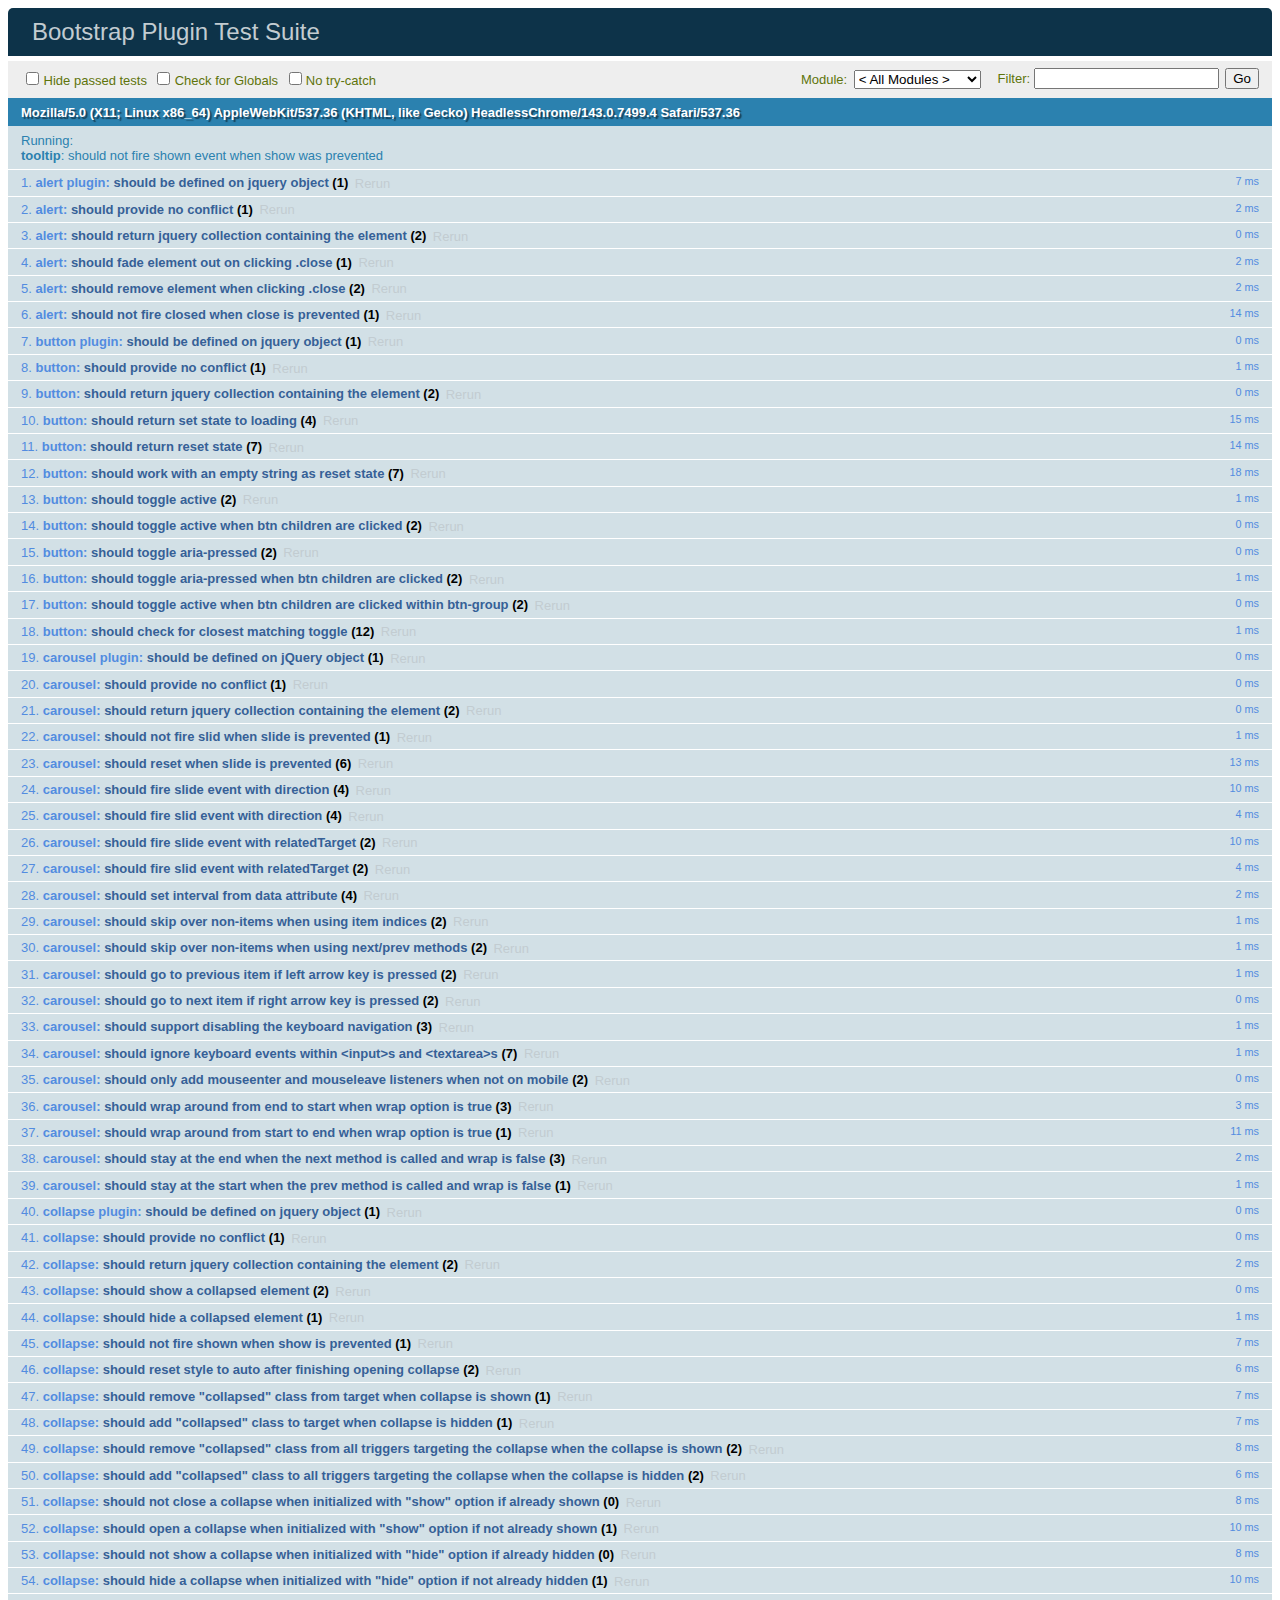
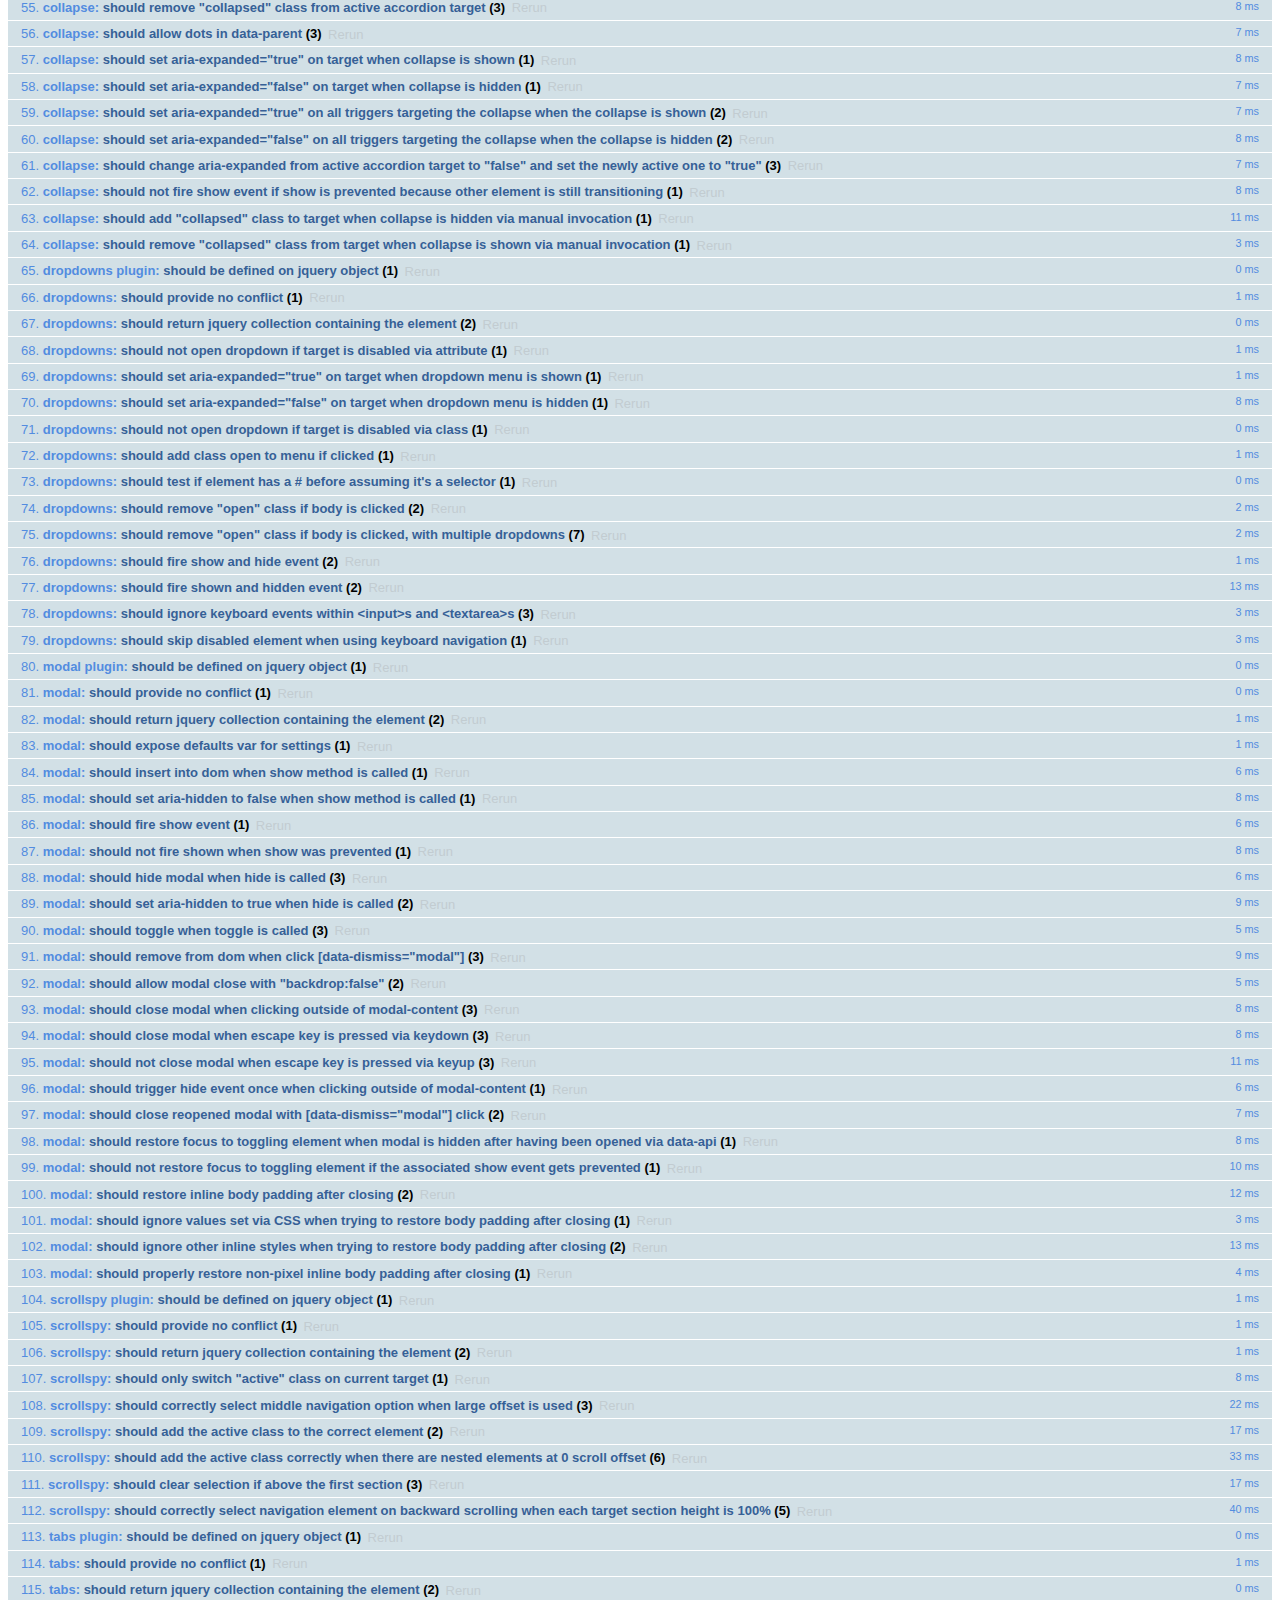
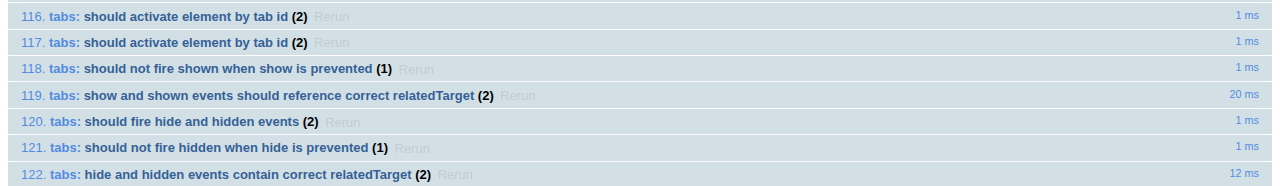
<file: js/tests/index.html>
<!DOCTYPE html>
<html>
  <head>
    <meta charset="utf-8">
    <title>Bootstrap Plugin Test Suite</title>
    <meta name="viewport" content="width=device-width, initial-scale=1">

    <!-- jQuery -->
    <script src="vendor/jquery.min.js"></script>
    <script>
      // Disable jQuery event aliases to ensure we don't accidentally use any of them
      (function () {
        var eventAliases = [
          'blur',
          'focus',
          'focusin',
          'focusout',
          'load',
          'resize',
          'scroll',
          'unload',
          'click',
          'dblclick',
          'mousedown',
          'mouseup',
          'mousemove',
          'mouseover',
          'mouseout',
          'mouseenter',
          'mouseleave',
          'change',
          'select',
          'submit',
          'keydown',
          'keypress',
          'keyup',
          'error',
          'contextmenu',
          'hover',
          'bind',
          'unbind',
          'delegate',
          'undelegate'
        ]
        for (var i = 0; i < eventAliases.length; i++) {
          $.fn[eventAliases[i]] = undefined
        }
      })()
    </script>

    <!-- QUnit -->
    <link rel="stylesheet" href="vendor/qunit.css" media="screen">
    <script src="vendor/qunit.js"></script>
    <script>
      // See https://github.com/axemclion/grunt-saucelabs#test-result-details-with-qunit
      var log = []
      // Require assert.expect in each test.
      QUnit.config.requireExpects = true
      QUnit.done(function (testResults) {
        var tests = []
        for (var i = 0, len = log.length; i < len; i++) {
          var details = log[i]
          tests.push({
            name: details.name,
            result: details.result,
            expected: details.expected,
            actual: details.actual,
            source: details.source
          })
        }
        testResults.tests = tests

        window.global_test_results = testResults
      })

      QUnit.testStart(function (testDetails) {
        $(window).scrollTop(0)
        QUnit.log(function (details) {
          if (!details.result) {
            details.name = testDetails.name
            log.push(details)
          }
        })
      })

      // Cleanup
      QUnit.testDone(function () {
        $('#qunit-fixture').empty()
        $('#modal-test, .modal-backdrop').remove()
      })

      // Display fixture on-screen on iOS to avoid false positives
      if (/iPhone|iPad|iPod/.test(navigator.userAgent)) {
        QUnit.begin(function() {
          $('#qunit-fixture').css({ top: 0, left: 0 })
        })

        QUnit.done(function () {
          $('#qunit-fixture').css({ top: '', left: '' })
        })
      }

      // Disable deprecated global QUnit method aliases in preparation for QUnit v2
      (function () {
        var methodNames = [
          'async',
          'asyncTest',
          'deepEqual',
          'equal',
          'expect',
          'module',
          'notDeepEqual',
          'notEqual',
          'notPropEqual',
          'notStrictEqual',
          'ok',
          'propEqual',
          'push',
          'start',
          'stop',
          'strictEqual',
          'test',
          'throws'
        ];
        for (var i = 0; i < methodNames.length; i++) {
          var methodName = methodNames[i];
          window[methodName] = undefined;
        }
      })();
    </script>

    <!-- Plugin sources -->
    <script>$.support.transition = false</script>
    <script src="../../js/alert.js"></script>
    <script src="../../js/button.js"></script>
    <script src="../../js/carousel.js"></script>
    <script src="../../js/collapse.js"></script>
    <script src="../../js/dropdown.js"></script>
    <script src="../../js/modal.js"></script>
    <script src="../../js/scrollspy.js"></script>
    <script src="../../js/tab.js"></script>
    <script src="../../js/tooltip.js"></script>
    <script src="../../js/popover.js"></script>
    <script src="../../js/affix.js"></script>

    <!-- Unit tests -->
    <script src="unit/alert.js"></script>
    <script src="unit/button.js"></script>
    <script src="unit/carousel.js"></script>
    <script src="unit/collapse.js"></script>
    <script src="unit/dropdown.js"></script>
    <script src="unit/modal.js"></script>
    <script src="unit/scrollspy.js"></script>
    <script src="unit/tab.js"></script>
    <script src="unit/tooltip.js"></script>
    <script src="unit/popover.js"></script>
    <script src="unit/affix.js"></script>

  </head>
  <body>
    <div id="qunit-container">
      <div id="qunit"></div>
      <div id="qunit-fixture"></div>
    </div>
  </body>
</html>
</file>
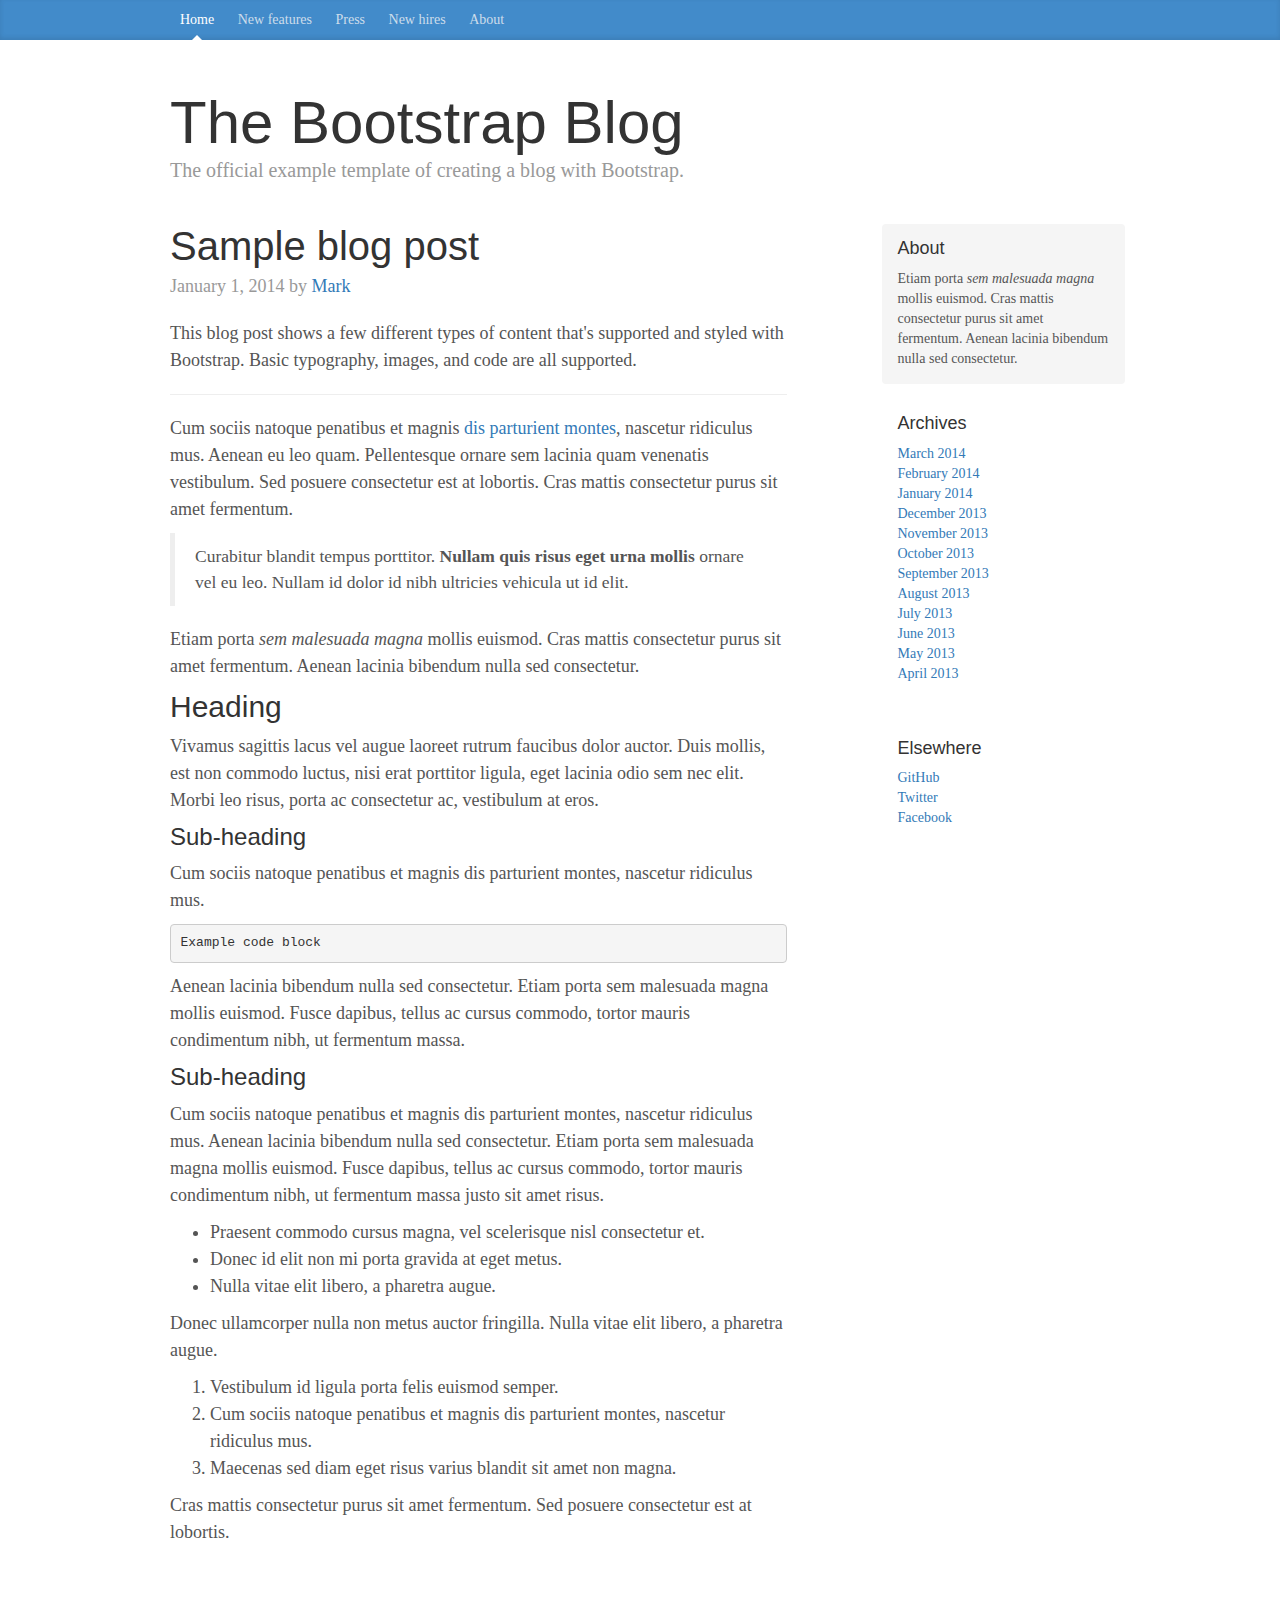
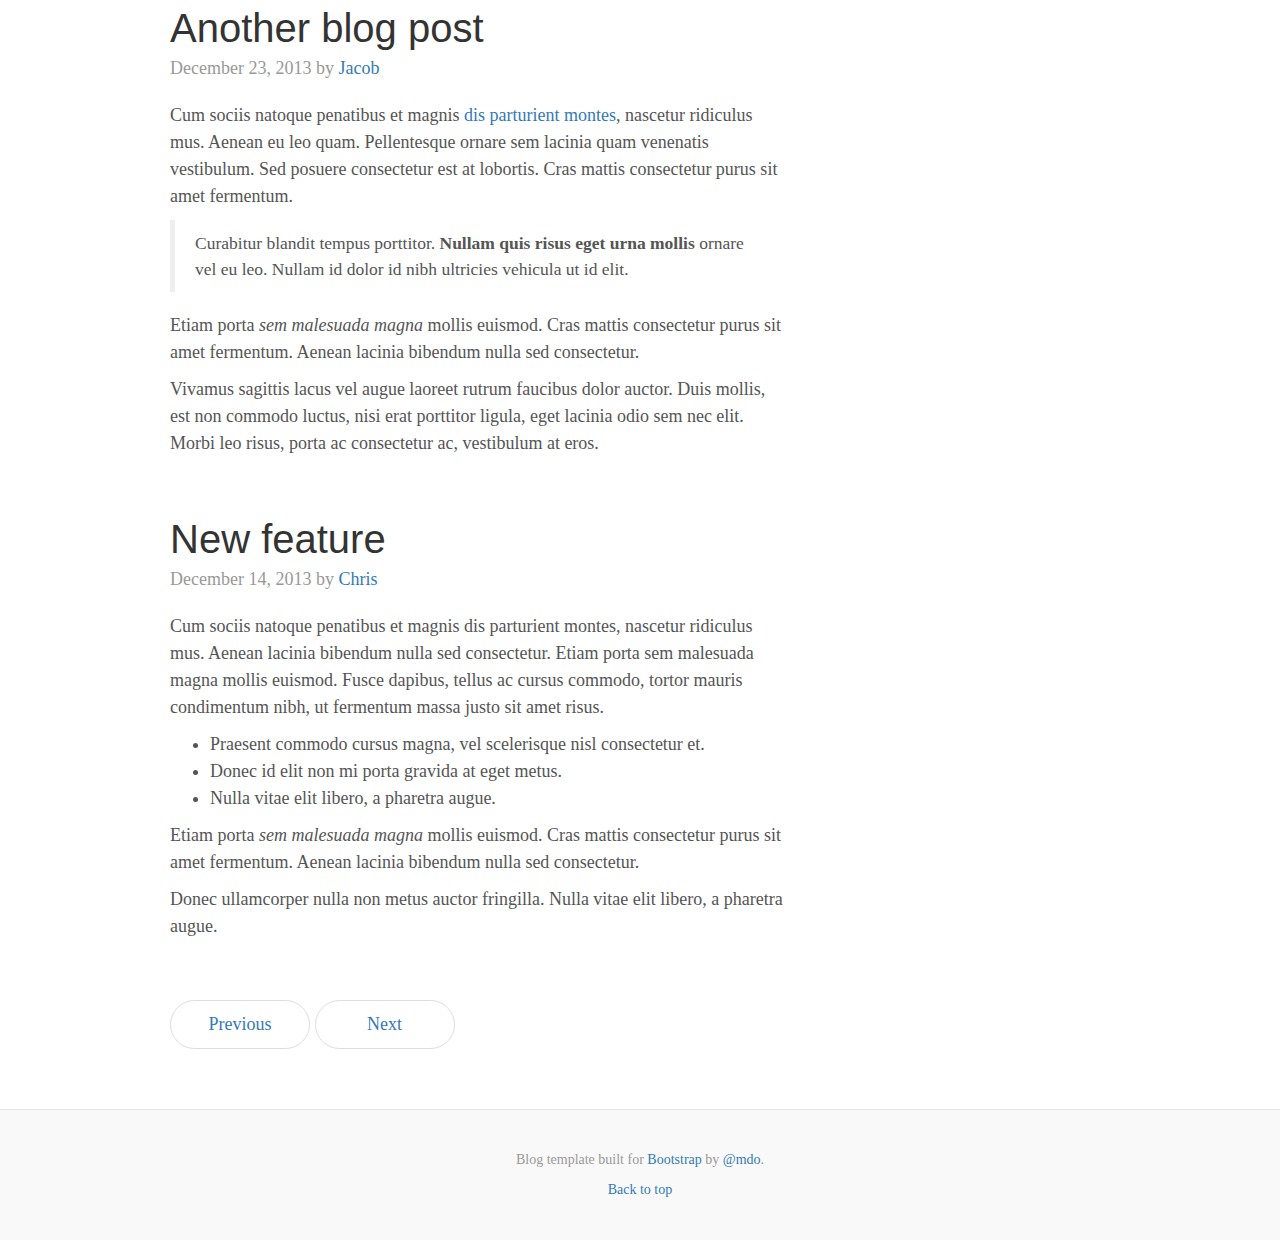
<file: unimportent/docs/examples/blog/index.html>
<!DOCTYPE html>
<html lang="en">
  <head>
    <meta charset="utf-8">
    <meta http-equiv="X-UA-Compatible" content="IE=edge">
    <meta name="viewport" content="width=device-width, initial-scale=1">
    <!-- The above 3 meta tags *must* come first in the head; any other head content must come *after* these tags -->
    <meta name="description" content="">
    <meta name="author" content="">
    <link rel="icon" href="../../favicon.ico">

    <title>Blog Template for Bootstrap</title>

    <!-- Bootstrap core CSS -->
    <link href="../../dist/css/bootstrap.min.css" rel="stylesheet">

    <!-- Custom styles for this template -->
    <link href="blog.css" rel="stylesheet">

    <!-- Just for debugging purposes. Don't actually copy these 2 lines! -->
    <!--[if lt IE 9]><script src="../../assets/js/ie8-responsive-file-warning.js"></script><![endif]-->
    <script src="../../assets/js/ie-emulation-modes-warning.js"></script>

    <!-- HTML5 shim and Respond.js for IE8 support of HTML5 elements and media queries -->
    <!--[if lt IE 9]>
      <script src="https://oss.maxcdn.com/html5shiv/3.7.2/html5shiv.min.js"></script>
      <script src="https://oss.maxcdn.com/respond/1.4.2/respond.min.js"></script>
    <![endif]-->
  </head>

  <body>

    <div class="blog-masthead">
      <div class="container">
        <nav class="blog-nav">
          <a class="blog-nav-item active" href="#">Home</a>
          <a class="blog-nav-item" href="#">New features</a>
          <a class="blog-nav-item" href="#">Press</a>
          <a class="blog-nav-item" href="#">New hires</a>
          <a class="blog-nav-item" href="#">About</a>
        </nav>
      </div>
    </div>

    <div class="container">

      <div class="blog-header">
        <h1 class="blog-title">The Bootstrap Blog</h1>
        <p class="lead blog-description">The official example template of creating a blog with Bootstrap.</p>
      </div>

      <div class="row">

        <div class="col-sm-8 blog-main">

          <div class="blog-post">
            <h2 class="blog-post-title">Sample blog post</h2>
            <p class="blog-post-meta">January 1, 2014 by <a href="#">Mark</a></p>

            <p>This blog post shows a few different types of content that's supported and styled with Bootstrap. Basic typography, images, and code are all supported.</p>
            <hr>
            <p>Cum sociis natoque penatibus et magnis <a href="#">dis parturient montes</a>, nascetur ridiculus mus. Aenean eu leo quam. Pellentesque ornare sem lacinia quam venenatis vestibulum. Sed posuere consectetur est at lobortis. Cras mattis consectetur purus sit amet fermentum.</p>
            <blockquote>
              <p>Curabitur blandit tempus porttitor. <strong>Nullam quis risus eget urna mollis</strong> ornare vel eu leo. Nullam id dolor id nibh ultricies vehicula ut id elit.</p>
            </blockquote>
            <p>Etiam porta <em>sem malesuada magna</em> mollis euismod. Cras mattis consectetur purus sit amet fermentum. Aenean lacinia bibendum nulla sed consectetur.</p>
            <h2>Heading</h2>
            <p>Vivamus sagittis lacus vel augue laoreet rutrum faucibus dolor auctor. Duis mollis, est non commodo luctus, nisi erat porttitor ligula, eget lacinia odio sem nec elit. Morbi leo risus, porta ac consectetur ac, vestibulum at eros.</p>
            <h3>Sub-heading</h3>
            <p>Cum sociis natoque penatibus et magnis dis parturient montes, nascetur ridiculus mus.</p>
            <pre><code>Example code block</code></pre>
            <p>Aenean lacinia bibendum nulla sed consectetur. Etiam porta sem malesuada magna mollis euismod. Fusce dapibus, tellus ac cursus commodo, tortor mauris condimentum nibh, ut fermentum massa.</p>
            <h3>Sub-heading</h3>
            <p>Cum sociis natoque penatibus et magnis dis parturient montes, nascetur ridiculus mus. Aenean lacinia bibendum nulla sed consectetur. Etiam porta sem malesuada magna mollis euismod. Fusce dapibus, tellus ac cursus commodo, tortor mauris condimentum nibh, ut fermentum massa justo sit amet risus.</p>
            <ul>
              <li>Praesent commodo cursus magna, vel scelerisque nisl consectetur et.</li>
              <li>Donec id elit non mi porta gravida at eget metus.</li>
              <li>Nulla vitae elit libero, a pharetra augue.</li>
            </ul>
            <p>Donec ullamcorper nulla non metus auctor fringilla. Nulla vitae elit libero, a pharetra augue.</p>
            <ol>
              <li>Vestibulum id ligula porta felis euismod semper.</li>
              <li>Cum sociis natoque penatibus et magnis dis parturient montes, nascetur ridiculus mus.</li>
              <li>Maecenas sed diam eget risus varius blandit sit amet non magna.</li>
            </ol>
            <p>Cras mattis consectetur purus sit amet fermentum. Sed posuere consectetur est at lobortis.</p>
          </div><!-- /.blog-post -->

          <div class="blog-post">
            <h2 class="blog-post-title">Another blog post</h2>
            <p class="blog-post-meta">December 23, 2013 by <a href="#">Jacob</a></p>

            <p>Cum sociis natoque penatibus et magnis <a href="#">dis parturient montes</a>, nascetur ridiculus mus. Aenean eu leo quam. Pellentesque ornare sem lacinia quam venenatis vestibulum. Sed posuere consectetur est at lobortis. Cras mattis consectetur purus sit amet fermentum.</p>
            <blockquote>
              <p>Curabitur blandit tempus porttitor. <strong>Nullam quis risus eget urna mollis</strong> ornare vel eu leo. Nullam id dolor id nibh ultricies vehicula ut id elit.</p>
            </blockquote>
            <p>Etiam porta <em>sem malesuada magna</em> mollis euismod. Cras mattis consectetur purus sit amet fermentum. Aenean lacinia bibendum nulla sed consectetur.</p>
            <p>Vivamus sagittis lacus vel augue laoreet rutrum faucibus dolor auctor. Duis mollis, est non commodo luctus, nisi erat porttitor ligula, eget lacinia odio sem nec elit. Morbi leo risus, porta ac consectetur ac, vestibulum at eros.</p>
          </div><!-- /.blog-post -->

          <div class="blog-post">
            <h2 class="blog-post-title">New feature</h2>
            <p class="blog-post-meta">December 14, 2013 by <a href="#">Chris</a></p>

            <p>Cum sociis natoque penatibus et magnis dis parturient montes, nascetur ridiculus mus. Aenean lacinia bibendum nulla sed consectetur. Etiam porta sem malesuada magna mollis euismod. Fusce dapibus, tellus ac cursus commodo, tortor mauris condimentum nibh, ut fermentum massa justo sit amet risus.</p>
            <ul>
              <li>Praesent commodo cursus magna, vel scelerisque nisl consectetur et.</li>
              <li>Donec id elit non mi porta gravida at eget metus.</li>
              <li>Nulla vitae elit libero, a pharetra augue.</li>
            </ul>
            <p>Etiam porta <em>sem malesuada magna</em> mollis euismod. Cras mattis consectetur purus sit amet fermentum. Aenean lacinia bibendum nulla sed consectetur.</p>
            <p>Donec ullamcorper nulla non metus auctor fringilla. Nulla vitae elit libero, a pharetra augue.</p>
          </div><!-- /.blog-post -->

          <nav>
            <ul class="pager">
              <li><a href="#">Previous</a></li>
              <li><a href="#">Next</a></li>
            </ul>
          </nav>

        </div><!-- /.blog-main -->

        <div class="col-sm-3 col-sm-offset-1 blog-sidebar">
          <div class="sidebar-module sidebar-module-inset">
            <h4>About</h4>
            <p>Etiam porta <em>sem malesuada magna</em> mollis euismod. Cras mattis consectetur purus sit amet fermentum. Aenean lacinia bibendum nulla sed consectetur.</p>
          </div>
          <div class="sidebar-module">
            <h4>Archives</h4>
            <ol class="list-unstyled">
              <li><a href="#">March 2014</a></li>
              <li><a href="#">February 2014</a></li>
              <li><a href="#">January 2014</a></li>
              <li><a href="#">December 2013</a></li>
              <li><a href="#">November 2013</a></li>
              <li><a href="#">October 2013</a></li>
              <li><a href="#">September 2013</a></li>
              <li><a href="#">August 2013</a></li>
              <li><a href="#">July 2013</a></li>
              <li><a href="#">June 2013</a></li>
              <li><a href="#">May 2013</a></li>
              <li><a href="#">April 2013</a></li>
            </ol>
          </div>
          <div class="sidebar-module">
            <h4>Elsewhere</h4>
            <ol class="list-unstyled">
              <li><a href="#">GitHub</a></li>
              <li><a href="#">Twitter</a></li>
              <li><a href="#">Facebook</a></li>
            </ol>
          </div>
        </div><!-- /.blog-sidebar -->

      </div><!-- /.row -->

    </div><!-- /.container -->

    <footer class="blog-footer">
      <p>Blog template built for <a href="http://getbootstrap.com">Bootstrap</a> by <a href="https://twitter.com/mdo">@mdo</a>.</p>
      <p>
        <a href="#">Back to top</a>
      </p>
    </footer>


    <!-- Bootstrap core JavaScript
    ================================================== -->
    <!-- Placed at the end of the document so the pages load faster -->
    <script src="https://ajax.googleapis.com/ajax/libs/jquery/1.11.2/jquery.min.js"></script>
    <script src="../../dist/js/bootstrap.min.js"></script>
    <!-- IE10 viewport hack for Surface/desktop Windows 8 bug -->
    <script src="../../assets/js/ie10-viewport-bug-workaround.js"></script>
  </body>
</html>
</file>
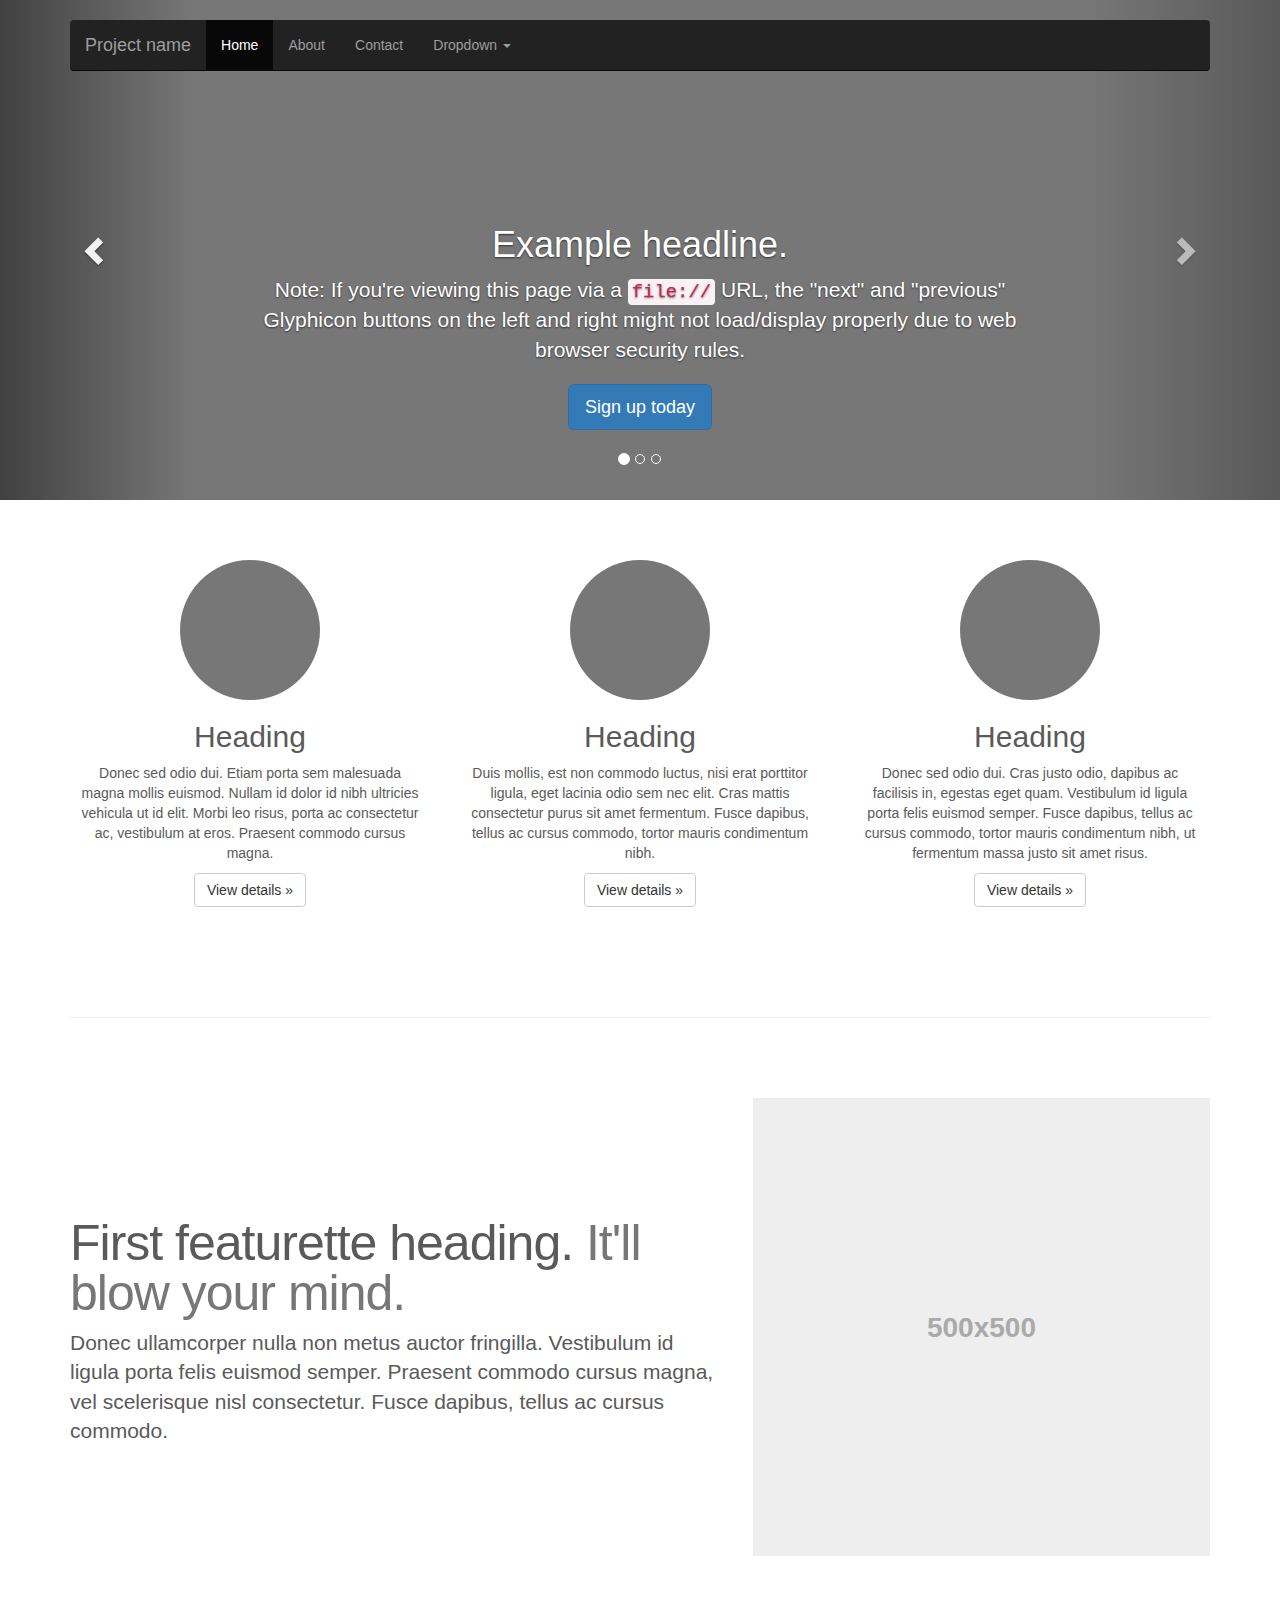
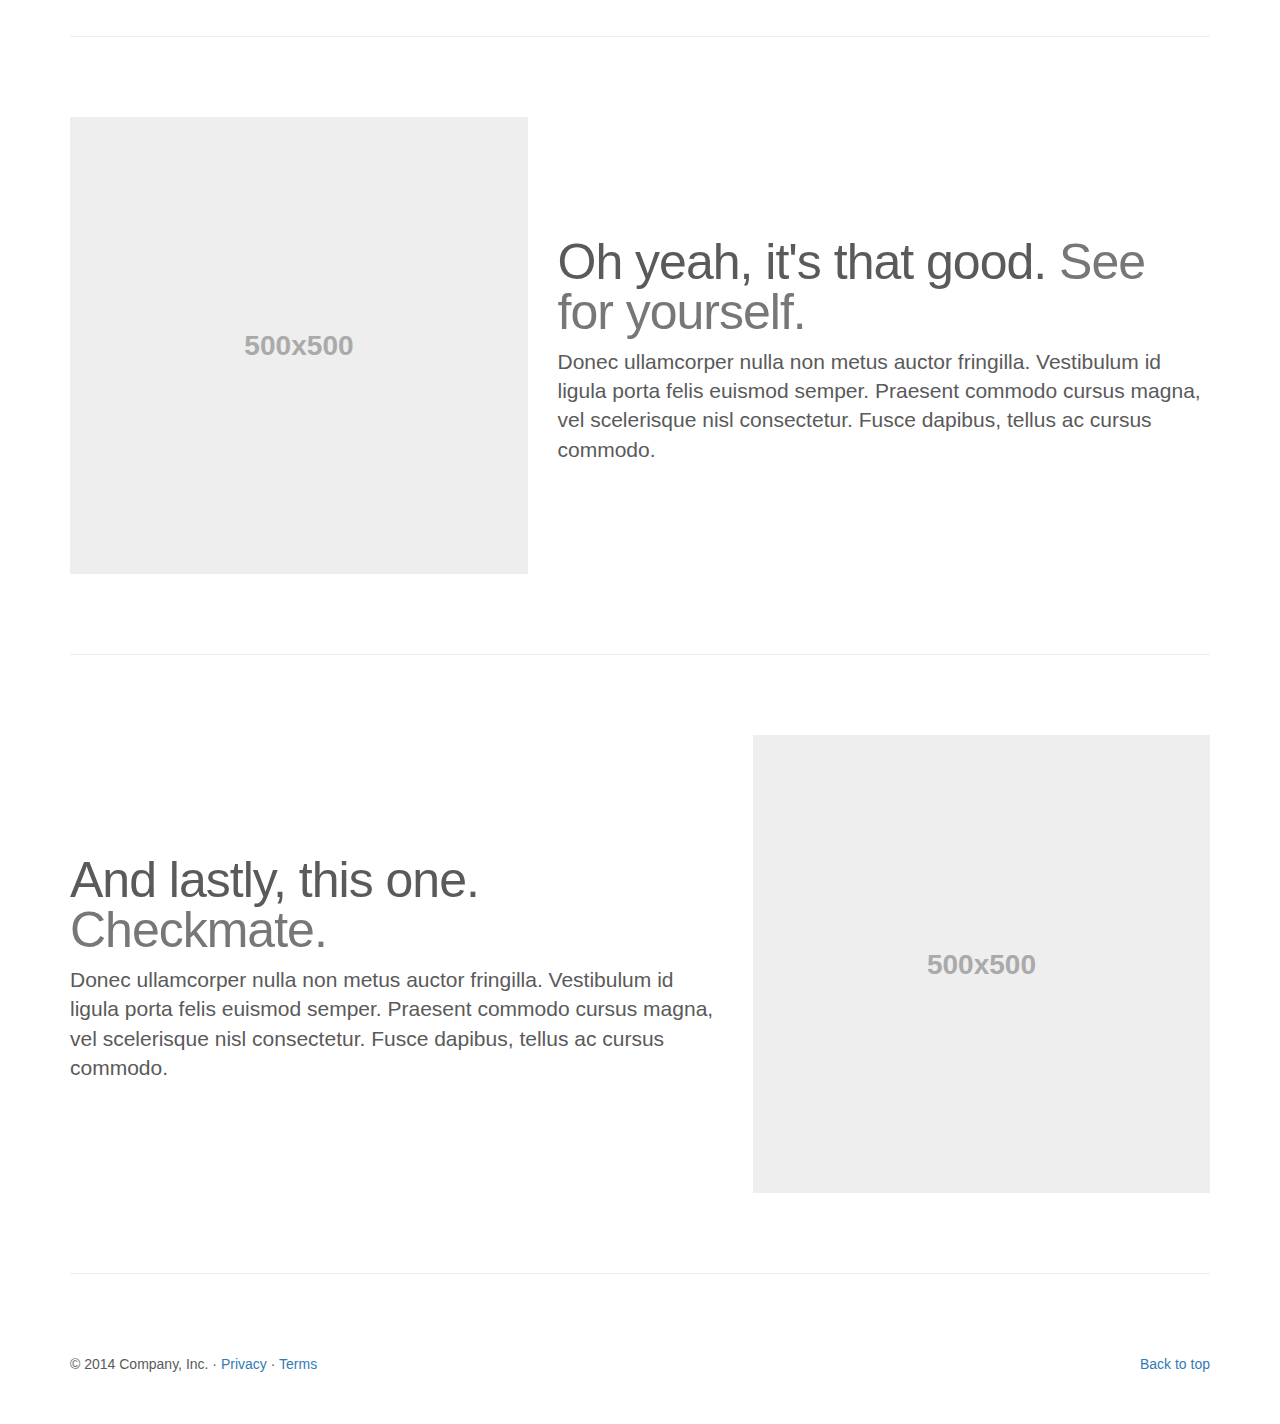
<file: unimportent/docs/examples/carousel/index.html>
<!DOCTYPE html>
<html lang="en">
  <head>
    <meta charset="utf-8">
    <meta http-equiv="X-UA-Compatible" content="IE=edge">
    <meta name="viewport" content="width=device-width, initial-scale=1">
    <!-- The above 3 meta tags *must* come first in the head; any other head content must come *after* these tags -->
    <meta name="description" content="">
    <meta name="author" content="">
    <link rel="icon" href="../../favicon.ico">

    <title>Carousel Template for Bootstrap</title>

    <!-- Bootstrap core CSS -->
    <link href="../../dist/css/bootstrap.min.css" rel="stylesheet">

    <!-- Just for debugging purposes. Don't actually copy these 2 lines! -->
    <!--[if lt IE 9]><script src="../../assets/js/ie8-responsive-file-warning.js"></script><![endif]-->
    <script src="../../assets/js/ie-emulation-modes-warning.js"></script>

    <!-- HTML5 shim and Respond.js for IE8 support of HTML5 elements and media queries -->
    <!--[if lt IE 9]>
      <script src="https://oss.maxcdn.com/html5shiv/3.7.2/html5shiv.min.js"></script>
      <script src="https://oss.maxcdn.com/respond/1.4.2/respond.min.js"></script>
    <![endif]-->

    <!-- Custom styles for this template -->
    <link href="carousel.css" rel="stylesheet">
  </head>
<!-- NAVBAR
================================================== -->
  <body>
    <div class="navbar-wrapper">
      <div class="container">

        <nav class="navbar navbar-inverse navbar-static-top">
          <div class="container">
            <div class="navbar-header">
              <button type="button" class="navbar-toggle collapsed" data-toggle="collapse" data-target="#navbar" aria-expanded="false" aria-controls="navbar">
                <span class="sr-only">Toggle navigation</span>
                <span class="icon-bar"></span>
                <span class="icon-bar"></span>
                <span class="icon-bar"></span>
              </button>
              <a class="navbar-brand" href="#">Project name</a>
            </div>
            <div id="navbar" class="navbar-collapse collapse">
              <ul class="nav navbar-nav">
                <li class="active"><a href="#">Home</a></li>
                <li><a href="#about">About</a></li>
                <li><a href="#contact">Contact</a></li>
                <li class="dropdown">
                  <a href="#" class="dropdown-toggle" data-toggle="dropdown" role="button" aria-expanded="false">Dropdown <span class="caret"></span></a>
                  <ul class="dropdown-menu" role="menu">
                    <li><a href="#">Action</a></li>
                    <li><a href="#">Another action</a></li>
                    <li><a href="#">Something else here</a></li>
                    <li class="divider"></li>
                    <li class="dropdown-header">Nav header</li>
                    <li><a href="#">Separated link</a></li>
                    <li><a href="#">One more separated link</a></li>
                  </ul>
                </li>
              </ul>
            </div>
          </div>
        </nav>

      </div>
    </div>


    <!-- Carousel
    ================================================== -->
    <div id="myCarousel" class="carousel slide" data-ride="carousel">
      <!-- Indicators -->
      <ol class="carousel-indicators">
        <li data-target="#myCarousel" data-slide-to="0" class="active"></li>
        <li data-target="#myCarousel" data-slide-to="1"></li>
        <li data-target="#myCarousel" data-slide-to="2"></li>
      </ol>
      <div class="carousel-inner" role="listbox">
        <div class="item active">
          <img class="first-slide" src="[data-uri]" alt="First slide">
          <div class="container">
            <div class="carousel-caption">
              <h1>Example headline.</h1>
              <p>Note: If you're viewing this page via a <code>file://</code> URL, the "next" and "previous" Glyphicon buttons on the left and right might not load/display properly due to web browser security rules.</p>
              <p><a class="btn btn-lg btn-primary" href="#" role="button">Sign up today</a></p>
            </div>
          </div>
        </div>
        <div class="item">
          <img class="second-slide" src="[data-uri]" alt="Second slide">
          <div class="container">
            <div class="carousel-caption">
              <h1>Another example headline.</h1>
              <p>Cras justo odio, dapibus ac facilisis in, egestas eget quam. Donec id elit non mi porta gravida at eget metus. Nullam id dolor id nibh ultricies vehicula ut id elit.</p>
              <p><a class="btn btn-lg btn-primary" href="#" role="button">Learn more</a></p>
            </div>
          </div>
        </div>
        <div class="item">
          <img class="third-slide" src="[data-uri]" alt="Third slide">
          <div class="container">
            <div class="carousel-caption">
              <h1>One more for good measure.</h1>
              <p>Cras justo odio, dapibus ac facilisis in, egestas eget quam. Donec id elit non mi porta gravida at eget metus. Nullam id dolor id nibh ultricies vehicula ut id elit.</p>
              <p><a class="btn btn-lg btn-primary" href="#" role="button">Browse gallery</a></p>
            </div>
          </div>
        </div>
      </div>
      <a class="left carousel-control" href="#myCarousel" role="button" data-slide="prev">
        <span class="glyphicon glyphicon-chevron-left" aria-hidden="true"></span>
        <span class="sr-only">Previous</span>
      </a>
      <a class="right carousel-control" href="#myCarousel" role="button" data-slide="next">
        <span class="glyphicon glyphicon-chevron-right" aria-hidden="true"></span>
        <span class="sr-only">Next</span>
      </a>
    </div><!-- /.carousel -->


    <!-- Marketing messaging and featurettes
    ================================================== -->
    <!-- Wrap the rest of the page in another container to center all the content. -->

    <div class="container marketing">

      <!-- Three columns of text below the carousel -->
      <div class="row">
        <div class="col-lg-4">
          <img class="img-circle" src="[data-uri]" alt="Generic placeholder image" width="140" height="140">
          <h2>Heading</h2>
          <p>Donec sed odio dui. Etiam porta sem malesuada magna mollis euismod. Nullam id dolor id nibh ultricies vehicula ut id elit. Morbi leo risus, porta ac consectetur ac, vestibulum at eros. Praesent commodo cursus magna.</p>
          <p><a class="btn btn-default" href="#" role="button">View details &raquo;</a></p>
        </div><!-- /.col-lg-4 -->
        <div class="col-lg-4">
          <img class="img-circle" src="[data-uri]" alt="Generic placeholder image" width="140" height="140">
          <h2>Heading</h2>
          <p>Duis mollis, est non commodo luctus, nisi erat porttitor ligula, eget lacinia odio sem nec elit. Cras mattis consectetur purus sit amet fermentum. Fusce dapibus, tellus ac cursus commodo, tortor mauris condimentum nibh.</p>
          <p><a class="btn btn-default" href="#" role="button">View details &raquo;</a></p>
        </div><!-- /.col-lg-4 -->
        <div class="col-lg-4">
          <img class="img-circle" src="[data-uri]" alt="Generic placeholder image" width="140" height="140">
          <h2>Heading</h2>
          <p>Donec sed odio dui. Cras justo odio, dapibus ac facilisis in, egestas eget quam. Vestibulum id ligula porta felis euismod semper. Fusce dapibus, tellus ac cursus commodo, tortor mauris condimentum nibh, ut fermentum massa justo sit amet risus.</p>
          <p><a class="btn btn-default" href="#" role="button">View details &raquo;</a></p>
        </div><!-- /.col-lg-4 -->
      </div><!-- /.row -->


      <!-- START THE FEATURETTES -->

      <hr class="featurette-divider">

      <div class="row featurette">
        <div class="col-md-7">
          <h2 class="featurette-heading">First featurette heading. <span class="text-muted">It'll blow your mind.</span></h2>
          <p class="lead">Donec ullamcorper nulla non metus auctor fringilla. Vestibulum id ligula porta felis euismod semper. Praesent commodo cursus magna, vel scelerisque nisl consectetur. Fusce dapibus, tellus ac cursus commodo.</p>
        </div>
        <div class="col-md-5">
          <img class="featurette-image img-responsive center-block" data-src="holder.js/500x500/auto" alt="Generic placeholder image">
        </div>
      </div>

      <hr class="featurette-divider">

      <div class="row featurette">
        <div class="col-md-7 col-md-push-5">
          <h2 class="featurette-heading">Oh yeah, it's that good. <span class="text-muted">See for yourself.</span></h2>
          <p class="lead">Donec ullamcorper nulla non metus auctor fringilla. Vestibulum id ligula porta felis euismod semper. Praesent commodo cursus magna, vel scelerisque nisl consectetur. Fusce dapibus, tellus ac cursus commodo.</p>
        </div>
        <div class="col-md-5 col-md-pull-7">
          <img class="featurette-image img-responsive center-block" data-src="holder.js/500x500/auto" alt="Generic placeholder image">
        </div>
      </div>

      <hr class="featurette-divider">

      <div class="row featurette">
        <div class="col-md-7">
          <h2 class="featurette-heading">And lastly, this one. <span class="text-muted">Checkmate.</span></h2>
          <p class="lead">Donec ullamcorper nulla non metus auctor fringilla. Vestibulum id ligula porta felis euismod semper. Praesent commodo cursus magna, vel scelerisque nisl consectetur. Fusce dapibus, tellus ac cursus commodo.</p>
        </div>
        <div class="col-md-5">
          <img class="featurette-image img-responsive center-block" data-src="holder.js/500x500/auto" alt="Generic placeholder image">
        </div>
      </div>

      <hr class="featurette-divider">

      <!-- /END THE FEATURETTES -->


      <!-- FOOTER -->
      <footer>
        <p class="pull-right"><a href="#">Back to top</a></p>
        <p>&copy; 2014 Company, Inc. &middot; <a href="#">Privacy</a> &middot; <a href="#">Terms</a></p>
      </footer>

    </div><!-- /.container -->


    <!-- Bootstrap core JavaScript
    ================================================== -->
    <!-- Placed at the end of the document so the pages load faster -->
    <script src="https://ajax.googleapis.com/ajax/libs/jquery/1.11.2/jquery.min.js"></script>
    <script src="../../dist/js/bootstrap.min.js"></script>
    <!-- Just to make our placeholder images work. Don't actually copy the next line! -->
    <script src="../../assets/js/vendor/holder.js"></script>
    <!-- IE10 viewport hack for Surface/desktop Windows 8 bug -->
    <script src="../../assets/js/ie10-viewport-bug-workaround.js"></script>
  </body>
</html>
</file>
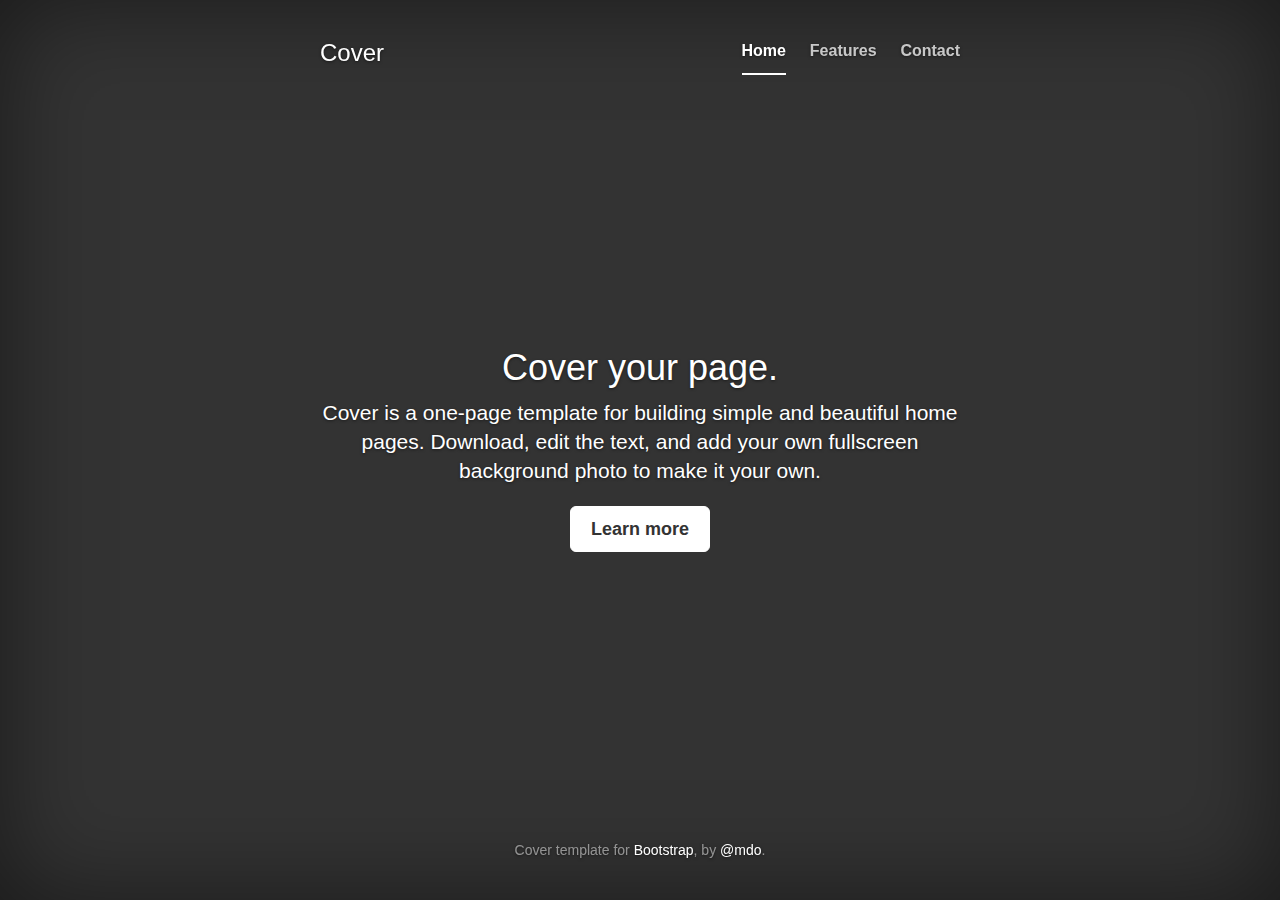
<file: unimportent/docs/examples/cover/index.html>
<!DOCTYPE html>
<html lang="en">
  <head>
    <meta charset="utf-8">
    <meta http-equiv="X-UA-Compatible" content="IE=edge">
    <meta name="viewport" content="width=device-width, initial-scale=1">
    <!-- The above 3 meta tags *must* come first in the head; any other head content must come *after* these tags -->
    <meta name="description" content="">
    <meta name="author" content="">
    <link rel="icon" href="../../favicon.ico">

    <title>Cover Template for Bootstrap</title>

    <!-- Bootstrap core CSS -->
    <link href="../../dist/css/bootstrap.min.css" rel="stylesheet">

    <!-- Custom styles for this template -->
    <link href="cover.css" rel="stylesheet">

    <!-- Just for debugging purposes. Don't actually copy these 2 lines! -->
    <!--[if lt IE 9]><script src="../../assets/js/ie8-responsive-file-warning.js"></script><![endif]-->
    <script src="../../assets/js/ie-emulation-modes-warning.js"></script>

    <!-- HTML5 shim and Respond.js for IE8 support of HTML5 elements and media queries -->
    <!--[if lt IE 9]>
      <script src="https://oss.maxcdn.com/html5shiv/3.7.2/html5shiv.min.js"></script>
      <script src="https://oss.maxcdn.com/respond/1.4.2/respond.min.js"></script>
    <![endif]-->
  </head>

  <body>

    <div class="site-wrapper">

      <div class="site-wrapper-inner">

        <div class="cover-container">

          <div class="masthead clearfix">
            <div class="inner">
              <h3 class="masthead-brand">Cover</h3>
              <nav>
                <ul class="nav masthead-nav">
                  <li class="active"><a href="#">Home</a></li>
                  <li><a href="#">Features</a></li>
                  <li><a href="#">Contact</a></li>
                </ul>
              </nav>
            </div>
          </div>

          <div class="inner cover">
            <h1 class="cover-heading">Cover your page.</h1>
            <p class="lead">Cover is a one-page template for building simple and beautiful home pages. Download, edit the text, and add your own fullscreen background photo to make it your own.</p>
            <p class="lead">
              <a href="#" class="btn btn-lg btn-default">Learn more</a>
            </p>
          </div>

          <div class="mastfoot">
            <div class="inner">
              <p>Cover template for <a href="http://getbootstrap.com">Bootstrap</a>, by <a href="https://twitter.com/mdo">@mdo</a>.</p>
            </div>
          </div>

        </div>

      </div>

    </div>

    <!-- Bootstrap core JavaScript
    ================================================== -->
    <!-- Placed at the end of the document so the pages load faster -->
    <script src="https://ajax.googleapis.com/ajax/libs/jquery/1.11.2/jquery.min.js"></script>
    <script src="../../dist/js/bootstrap.min.js"></script>
    <!-- IE10 viewport hack for Surface/desktop Windows 8 bug -->
    <script src="../../assets/js/ie10-viewport-bug-workaround.js"></script>
  </body>
</html>
</file>
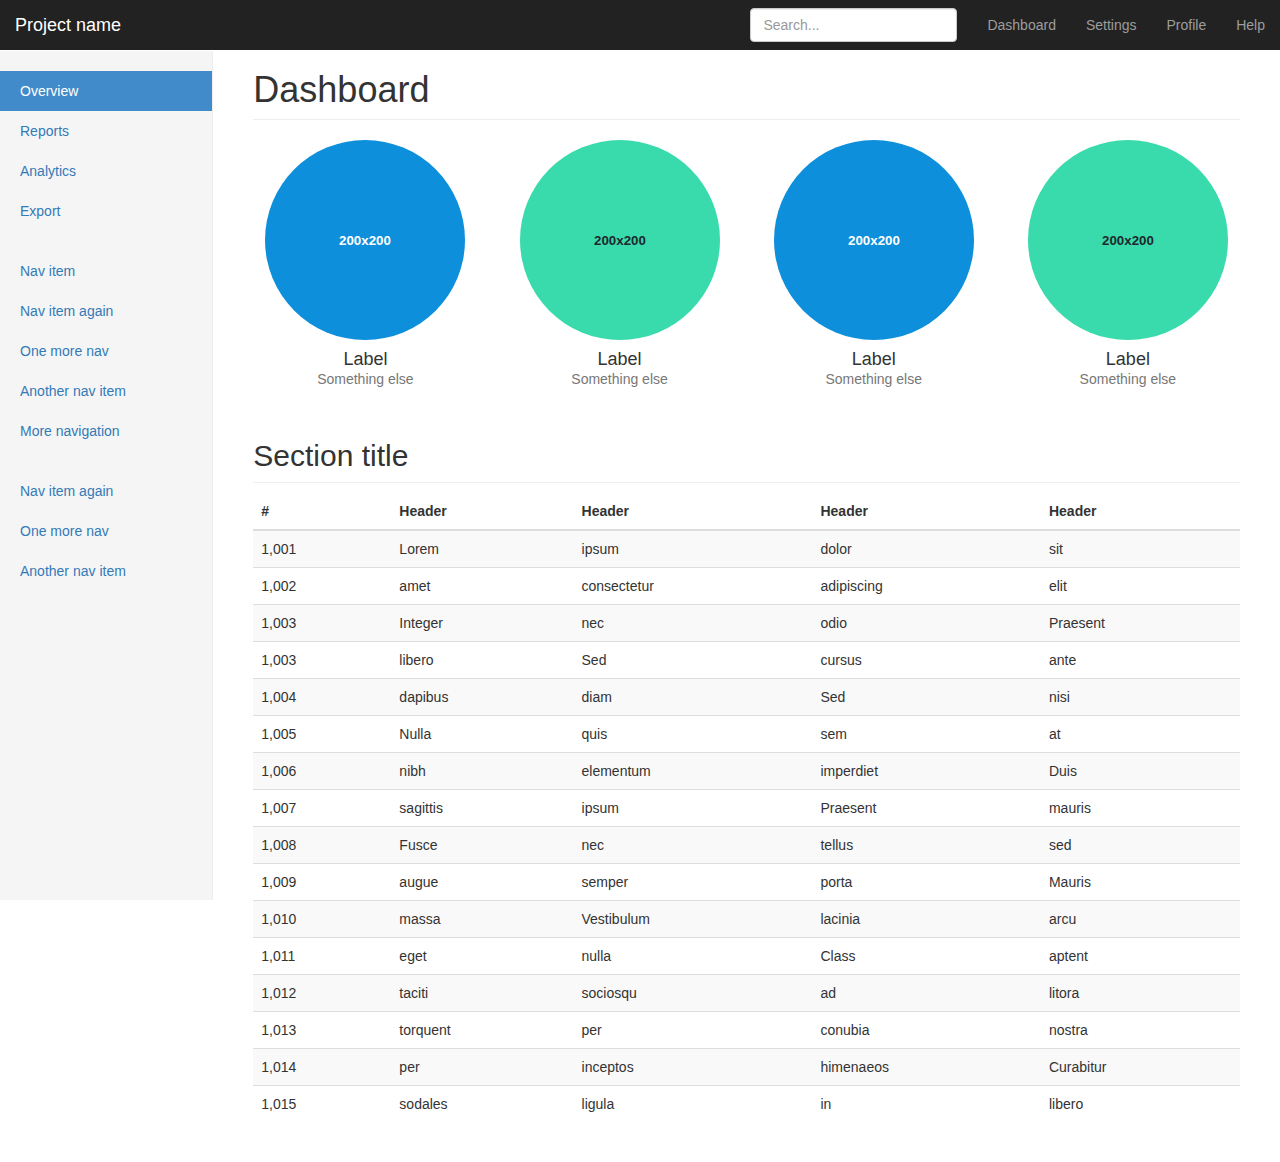
<file: unimportent/docs/examples/dashboard/index.html>
<!DOCTYPE html>
<html lang="en">
  <head>
    <meta charset="utf-8">
    <meta http-equiv="X-UA-Compatible" content="IE=edge">
    <meta name="viewport" content="width=device-width, initial-scale=1">
    <!-- The above 3 meta tags *must* come first in the head; any other head content must come *after* these tags -->
    <meta name="description" content="">
    <meta name="author" content="">
    <link rel="icon" href="../../favicon.ico">

    <title>Dashboard Template for Bootstrap</title>

    <!-- Bootstrap core CSS -->
    <link href="../../dist/css/bootstrap.min.css" rel="stylesheet">

    <!-- Custom styles for this template -->
    <link href="dashboard.css" rel="stylesheet">

    <!-- Just for debugging purposes. Don't actually copy these 2 lines! -->
    <!--[if lt IE 9]><script src="../../assets/js/ie8-responsive-file-warning.js"></script><![endif]-->
    <script src="../../assets/js/ie-emulation-modes-warning.js"></script>

    <!-- HTML5 shim and Respond.js for IE8 support of HTML5 elements and media queries -->
    <!--[if lt IE 9]>
      <script src="https://oss.maxcdn.com/html5shiv/3.7.2/html5shiv.min.js"></script>
      <script src="https://oss.maxcdn.com/respond/1.4.2/respond.min.js"></script>
    <![endif]-->
  </head>

  <body>

    <nav class="navbar navbar-inverse navbar-fixed-top">
      <div class="container-fluid">
        <div class="navbar-header">
          <button type="button" class="navbar-toggle collapsed" data-toggle="collapse" data-target="#navbar" aria-expanded="false" aria-controls="navbar">
            <span class="sr-only">Toggle navigation</span>
            <span class="icon-bar"></span>
            <span class="icon-bar"></span>
            <span class="icon-bar"></span>
          </button>
          <a class="navbar-brand" href="#">Project name</a>
        </div>
        <div id="navbar" class="navbar-collapse collapse">
          <ul class="nav navbar-nav navbar-right">
            <li><a href="#">Dashboard</a></li>
            <li><a href="#">Settings</a></li>
            <li><a href="#">Profile</a></li>
            <li><a href="#">Help</a></li>
          </ul>
          <form class="navbar-form navbar-right">
            <input type="text" class="form-control" placeholder="Search...">
          </form>
        </div>
      </div>
    </nav>

    <div class="container-fluid">
      <div class="row">
        <div class="col-sm-3 col-md-2 sidebar">
          <ul class="nav nav-sidebar">
            <li class="active"><a href="#">Overview <span class="sr-only">(current)</span></a></li>
            <li><a href="#">Reports</a></li>
            <li><a href="#">Analytics</a></li>
            <li><a href="#">Export</a></li>
          </ul>
          <ul class="nav nav-sidebar">
            <li><a href="">Nav item</a></li>
            <li><a href="">Nav item again</a></li>
            <li><a href="">One more nav</a></li>
            <li><a href="">Another nav item</a></li>
            <li><a href="">More navigation</a></li>
          </ul>
          <ul class="nav nav-sidebar">
            <li><a href="">Nav item again</a></li>
            <li><a href="">One more nav</a></li>
            <li><a href="">Another nav item</a></li>
          </ul>
        </div>
        <div class="col-sm-9 col-sm-offset-3 col-md-10 col-md-offset-2 main">
          <h1 class="page-header">Dashboard</h1>

          <div class="row placeholders">
            <div class="col-xs-6 col-sm-3 placeholder">
              <img data-src="holder.js/200x200/auto/sky" class="img-responsive" alt="Generic placeholder thumbnail">
              <h4>Label</h4>
              <span class="text-muted">Something else</span>
            </div>
            <div class="col-xs-6 col-sm-3 placeholder">
              <img data-src="holder.js/200x200/auto/vine" class="img-responsive" alt="Generic placeholder thumbnail">
              <h4>Label</h4>
              <span class="text-muted">Something else</span>
            </div>
            <div class="col-xs-6 col-sm-3 placeholder">
              <img data-src="holder.js/200x200/auto/sky" class="img-responsive" alt="Generic placeholder thumbnail">
              <h4>Label</h4>
              <span class="text-muted">Something else</span>
            </div>
            <div class="col-xs-6 col-sm-3 placeholder">
              <img data-src="holder.js/200x200/auto/vine" class="img-responsive" alt="Generic placeholder thumbnail">
              <h4>Label</h4>
              <span class="text-muted">Something else</span>
            </div>
          </div>

          <h2 class="sub-header">Section title</h2>
          <div class="table-responsive">
            <table class="table table-striped">
              <thead>
                <tr>
                  <th>#</th>
                  <th>Header</th>
                  <th>Header</th>
                  <th>Header</th>
                  <th>Header</th>
                </tr>
              </thead>
              <tbody>
                <tr>
                  <td>1,001</td>
                  <td>Lorem</td>
                  <td>ipsum</td>
                  <td>dolor</td>
                  <td>sit</td>
                </tr>
                <tr>
                  <td>1,002</td>
                  <td>amet</td>
                  <td>consectetur</td>
                  <td>adipiscing</td>
                  <td>elit</td>
                </tr>
                <tr>
                  <td>1,003</td>
                  <td>Integer</td>
                  <td>nec</td>
                  <td>odio</td>
                  <td>Praesent</td>
                </tr>
                <tr>
                  <td>1,003</td>
                  <td>libero</td>
                  <td>Sed</td>
                  <td>cursus</td>
                  <td>ante</td>
                </tr>
                <tr>
                  <td>1,004</td>
                  <td>dapibus</td>
                  <td>diam</td>
                  <td>Sed</td>
                  <td>nisi</td>
                </tr>
                <tr>
                  <td>1,005</td>
                  <td>Nulla</td>
                  <td>quis</td>
                  <td>sem</td>
                  <td>at</td>
                </tr>
                <tr>
                  <td>1,006</td>
                  <td>nibh</td>
                  <td>elementum</td>
                  <td>imperdiet</td>
                  <td>Duis</td>
                </tr>
                <tr>
                  <td>1,007</td>
                  <td>sagittis</td>
                  <td>ipsum</td>
                  <td>Praesent</td>
                  <td>mauris</td>
                </tr>
                <tr>
                  <td>1,008</td>
                  <td>Fusce</td>
                  <td>nec</td>
                  <td>tellus</td>
                  <td>sed</td>
                </tr>
                <tr>
                  <td>1,009</td>
                  <td>augue</td>
                  <td>semper</td>
                  <td>porta</td>
                  <td>Mauris</td>
                </tr>
                <tr>
                  <td>1,010</td>
                  <td>massa</td>
                  <td>Vestibulum</td>
                  <td>lacinia</td>
                  <td>arcu</td>
                </tr>
                <tr>
                  <td>1,011</td>
                  <td>eget</td>
                  <td>nulla</td>
                  <td>Class</td>
                  <td>aptent</td>
                </tr>
                <tr>
                  <td>1,012</td>
                  <td>taciti</td>
                  <td>sociosqu</td>
                  <td>ad</td>
                  <td>litora</td>
                </tr>
                <tr>
                  <td>1,013</td>
                  <td>torquent</td>
                  <td>per</td>
                  <td>conubia</td>
                  <td>nostra</td>
                </tr>
                <tr>
                  <td>1,014</td>
                  <td>per</td>
                  <td>inceptos</td>
                  <td>himenaeos</td>
                  <td>Curabitur</td>
                </tr>
                <tr>
                  <td>1,015</td>
                  <td>sodales</td>
                  <td>ligula</td>
                  <td>in</td>
                  <td>libero</td>
                </tr>
              </tbody>
            </table>
          </div>
        </div>
      </div>
    </div>

    <!-- Bootstrap core JavaScript
    ================================================== -->
    <!-- Placed at the end of the document so the pages load faster -->
    <script src="https://ajax.googleapis.com/ajax/libs/jquery/1.11.2/jquery.min.js"></script>
    <script src="../../dist/js/bootstrap.min.js"></script>
    <!-- Just to make our placeholder images work. Don't actually copy the next line! -->
    <script src="../../assets/js/vendor/holder.js"></script>
    <!-- IE10 viewport hack for Surface/desktop Windows 8 bug -->
    <script src="../../assets/js/ie10-viewport-bug-workaround.js"></script>
  </body>
</html>
</file>
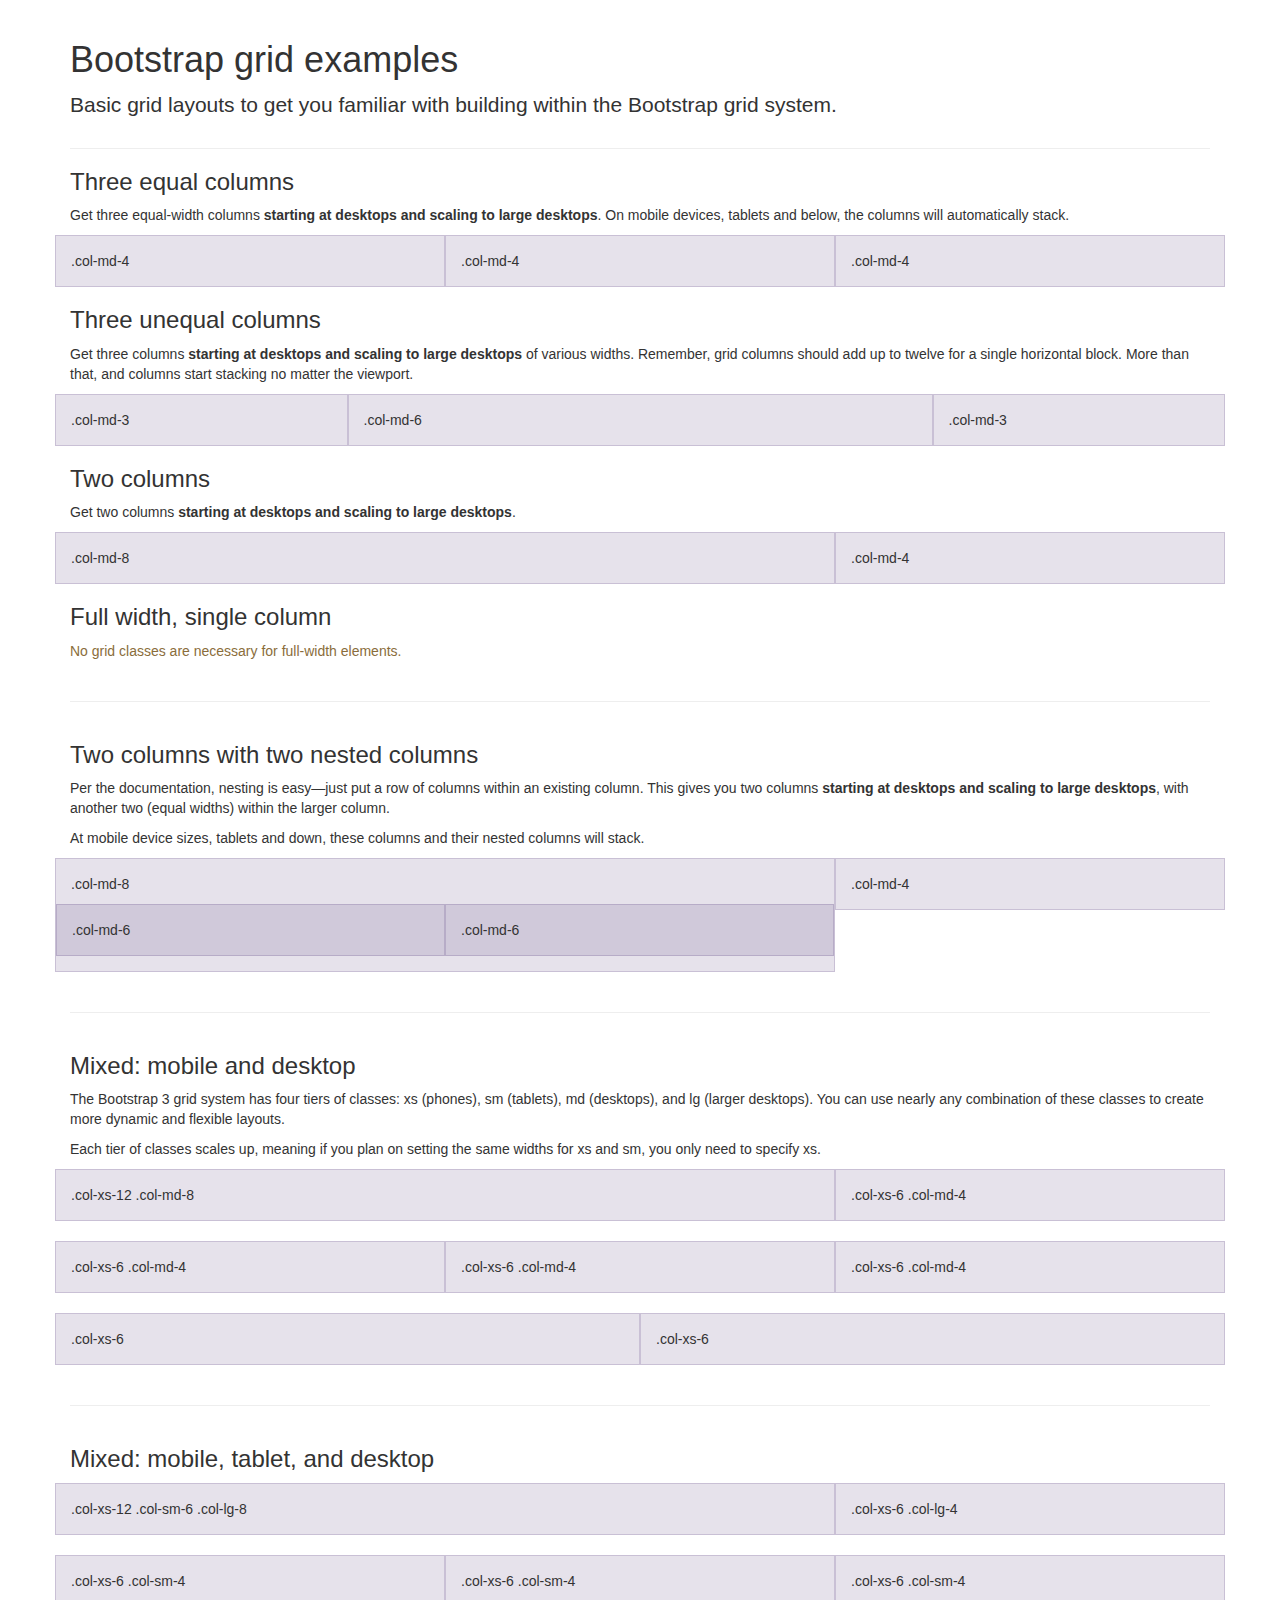
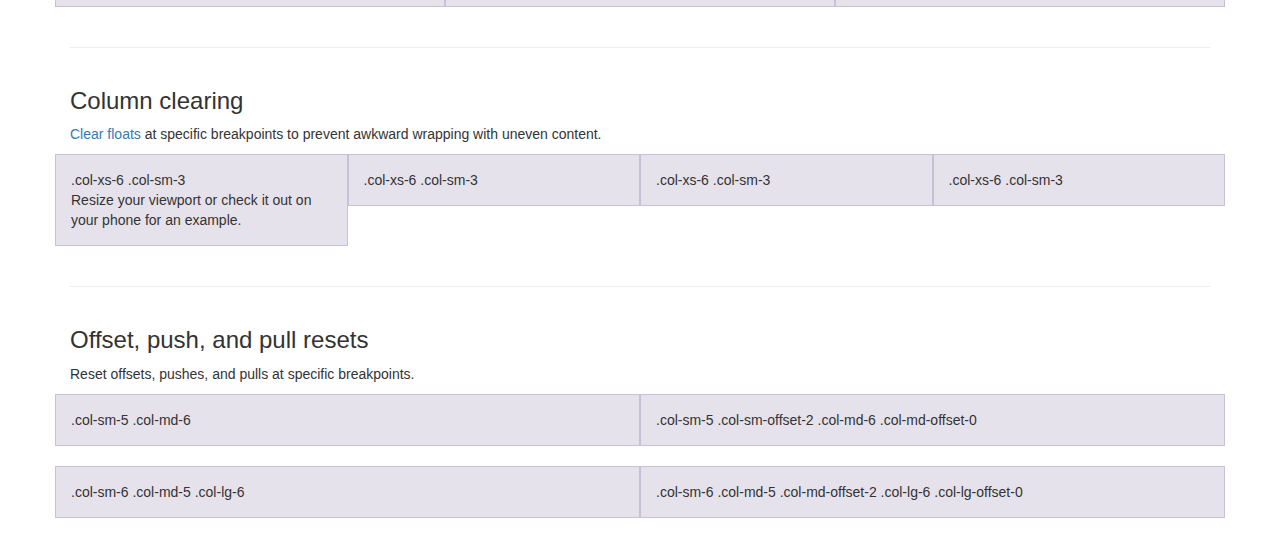
<file: unimportent/docs/examples/grid/index.html>
<!DOCTYPE html>
<html lang="en">
  <head>
    <meta charset="utf-8">
    <meta http-equiv="X-UA-Compatible" content="IE=edge">
    <meta name="viewport" content="width=device-width, initial-scale=1">
    <!-- The above 3 meta tags *must* come first in the head; any other head content must come *after* these tags -->
    <meta name="description" content="">
    <meta name="author" content="">
    <link rel="icon" href="../../favicon.ico">

    <title>Grid Template for Bootstrap</title>

    <!-- Bootstrap core CSS -->
    <link href="../../dist/css/bootstrap.min.css" rel="stylesheet">

    <!-- Custom styles for this template -->
    <link href="grid.css" rel="stylesheet">

    <!-- Just for debugging purposes. Don't actually copy these 2 lines! -->
    <!--[if lt IE 9]><script src="../../assets/js/ie8-responsive-file-warning.js"></script><![endif]-->
    <script src="../../assets/js/ie-emulation-modes-warning.js"></script>

    <!-- HTML5 shim and Respond.js for IE8 support of HTML5 elements and media queries -->
    <!--[if lt IE 9]>
      <script src="https://oss.maxcdn.com/html5shiv/3.7.2/html5shiv.min.js"></script>
      <script src="https://oss.maxcdn.com/respond/1.4.2/respond.min.js"></script>
    <![endif]-->
  </head>

  <body>
    <div class="container">

      <div class="page-header">
        <h1>Bootstrap grid examples</h1>
        <p class="lead">Basic grid layouts to get you familiar with building within the Bootstrap grid system.</p>
      </div>

      <h3>Three equal columns</h3>
      <p>Get three equal-width columns <strong>starting at desktops and scaling to large desktops</strong>. On mobile devices, tablets and below, the columns will automatically stack.</p>
      <div class="row">
        <div class="col-md-4">.col-md-4</div>
        <div class="col-md-4">.col-md-4</div>
        <div class="col-md-4">.col-md-4</div>
      </div>

      <h3>Three unequal columns</h3>
      <p>Get three columns <strong>starting at desktops and scaling to large desktops</strong> of various widths. Remember, grid columns should add up to twelve for a single horizontal block. More than that, and columns start stacking no matter the viewport.</p>
      <div class="row">
        <div class="col-md-3">.col-md-3</div>
        <div class="col-md-6">.col-md-6</div>
        <div class="col-md-3">.col-md-3</div>
      </div>

      <h3>Two columns</h3>
      <p>Get two columns <strong>starting at desktops and scaling to large desktops</strong>.</p>
      <div class="row">
        <div class="col-md-8">.col-md-8</div>
        <div class="col-md-4">.col-md-4</div>
      </div>

      <h3>Full width, single column</h3>
      <p class="text-warning">No grid classes are necessary for full-width elements.</p>

      <hr>

      <h3>Two columns with two nested columns</h3>
      <p>Per the documentation, nesting is easy—just put a row of columns within an existing column. This gives you two columns <strong>starting at desktops and scaling to large desktops</strong>, with another two (equal widths) within the larger column.</p>
      <p>At mobile device sizes, tablets and down, these columns and their nested columns will stack.</p>
      <div class="row">
        <div class="col-md-8">
          .col-md-8
          <div class="row">
            <div class="col-md-6">.col-md-6</div>
            <div class="col-md-6">.col-md-6</div>
          </div>
        </div>
        <div class="col-md-4">.col-md-4</div>
      </div>

      <hr>

      <h3>Mixed: mobile and desktop</h3>
      <p>The Bootstrap 3 grid system has four tiers of classes: xs (phones), sm (tablets), md (desktops), and lg (larger desktops). You can use nearly any combination of these classes to create more dynamic and flexible layouts.</p>
      <p>Each tier of classes scales up, meaning if you plan on setting the same widths for xs and sm, you only need to specify xs.</p>
      <div class="row">
        <div class="col-xs-12 col-md-8">.col-xs-12 .col-md-8</div>
        <div class="col-xs-6 col-md-4">.col-xs-6 .col-md-4</div>
      </div>
      <div class="row">
        <div class="col-xs-6 col-md-4">.col-xs-6 .col-md-4</div>
        <div class="col-xs-6 col-md-4">.col-xs-6 .col-md-4</div>
        <div class="col-xs-6 col-md-4">.col-xs-6 .col-md-4</div>
      </div>
      <div class="row">
        <div class="col-xs-6">.col-xs-6</div>
        <div class="col-xs-6">.col-xs-6</div>
      </div>

      <hr>

      <h3>Mixed: mobile, tablet, and desktop</h3>
      <p></p>
      <div class="row">
        <div class="col-xs-12 col-sm-6 col-lg-8">.col-xs-12 .col-sm-6 .col-lg-8</div>
        <div class="col-xs-6 col-lg-4">.col-xs-6 .col-lg-4</div>
      </div>
      <div class="row">
        <div class="col-xs-6 col-sm-4">.col-xs-6 .col-sm-4</div>
        <div class="col-xs-6 col-sm-4">.col-xs-6 .col-sm-4</div>
        <div class="col-xs-6 col-sm-4">.col-xs-6 .col-sm-4</div>
      </div>

      <hr>

      <h3>Column clearing</h3>
      <p><a href="http://getbootstrap.com/css/#grid-responsive-resets">Clear floats</a> at specific breakpoints to prevent awkward wrapping with uneven content.</p>
      <div class="row">
        <div class="col-xs-6 col-sm-3">
          .col-xs-6 .col-sm-3
          <br>
          Resize your viewport or check it out on your phone for an example.
        </div>
        <div class="col-xs-6 col-sm-3">.col-xs-6 .col-sm-3</div>

        <!-- Add the extra clearfix for only the required viewport -->
        <div class="clearfix visible-xs"></div>

        <div class="col-xs-6 col-sm-3">.col-xs-6 .col-sm-3</div>
        <div class="col-xs-6 col-sm-3">.col-xs-6 .col-sm-3</div>
      </div>

      <hr>

      <h3>Offset, push, and pull resets</h3>
      <p>Reset offsets, pushes, and pulls at specific breakpoints.</p>
      <div class="row">
        <div class="col-sm-5 col-md-6">.col-sm-5 .col-md-6</div>
        <div class="col-sm-5 col-sm-offset-2 col-md-6 col-md-offset-0">.col-sm-5 .col-sm-offset-2 .col-md-6 .col-md-offset-0</div>
      </div>
      <div class="row">
        <div class="col-sm-6 col-md-5 col-lg-6">.col-sm-6 .col-md-5 .col-lg-6</div>
        <div class="col-sm-6 col-md-5 col-md-offset-2 col-lg-6 col-lg-offset-0">.col-sm-6 .col-md-5 .col-md-offset-2 .col-lg-6 .col-lg-offset-0</div>
      </div>


    </div> <!-- /container -->


    <!-- IE10 viewport hack for Surface/desktop Windows 8 bug -->
    <script src="../../assets/js/ie10-viewport-bug-workaround.js"></script>
  </body>
</html>
</file>
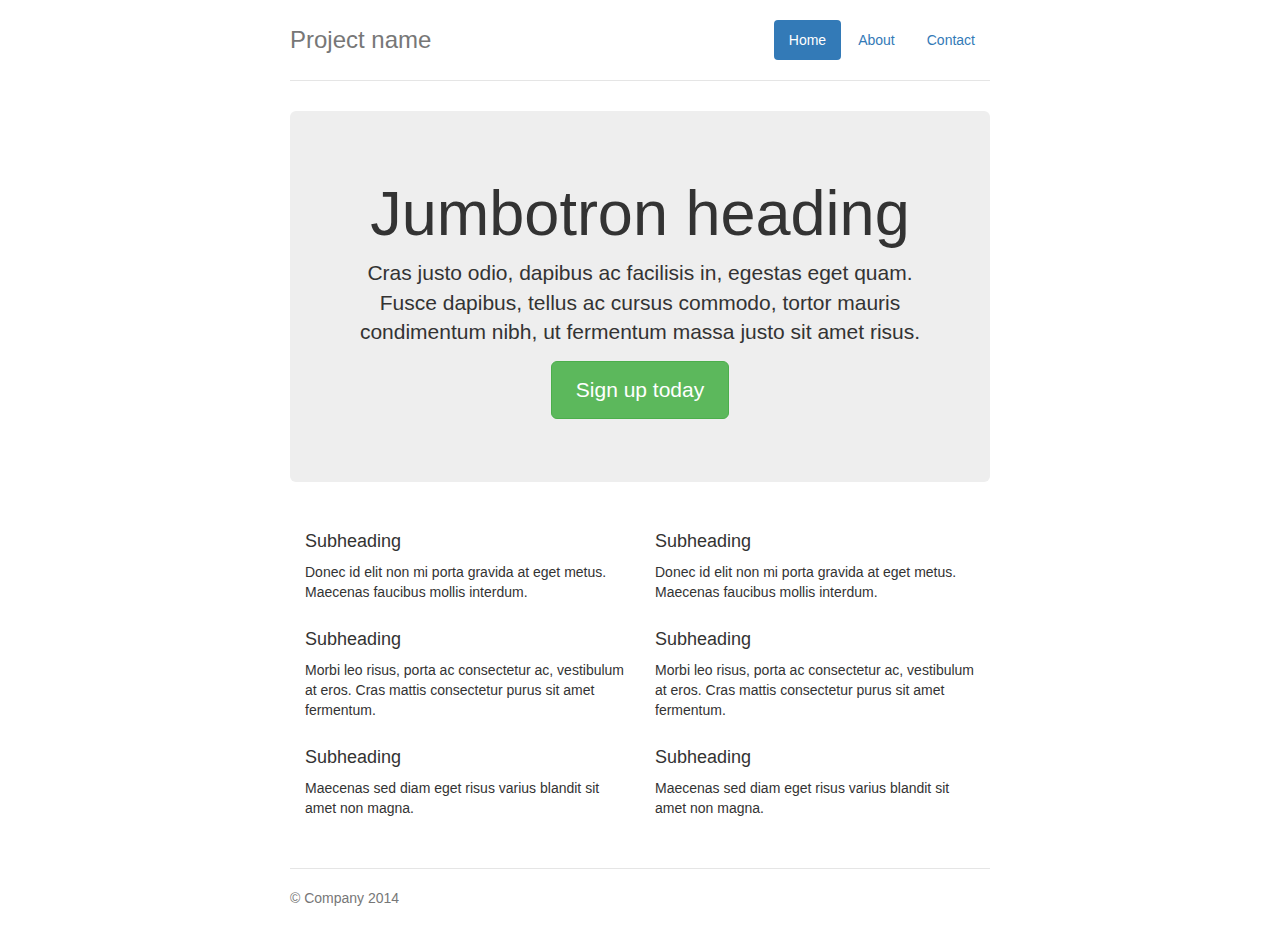
<file: unimportent/docs/examples/jumbotron-narrow/index.html>
<!DOCTYPE html>
<html lang="en">
  <head>
    <meta charset="utf-8">
    <meta http-equiv="X-UA-Compatible" content="IE=edge">
    <meta name="viewport" content="width=device-width, initial-scale=1">
    <!-- The above 3 meta tags *must* come first in the head; any other head content must come *after* these tags -->
    <meta name="description" content="">
    <meta name="author" content="">
    <link rel="icon" href="../../favicon.ico">

    <title>Narrow Jumbotron Template for Bootstrap</title>

    <!-- Bootstrap core CSS -->
    <link href="../../dist/css/bootstrap.min.css" rel="stylesheet">

    <!-- Custom styles for this template -->
    <link href="jumbotron-narrow.css" rel="stylesheet">

    <!-- Just for debugging purposes. Don't actually copy these 2 lines! -->
    <!--[if lt IE 9]><script src="../../assets/js/ie8-responsive-file-warning.js"></script><![endif]-->
    <script src="../../assets/js/ie-emulation-modes-warning.js"></script>

    <!-- HTML5 shim and Respond.js for IE8 support of HTML5 elements and media queries -->
    <!--[if lt IE 9]>
      <script src="https://oss.maxcdn.com/html5shiv/3.7.2/html5shiv.min.js"></script>
      <script src="https://oss.maxcdn.com/respond/1.4.2/respond.min.js"></script>
    <![endif]-->
  </head>

  <body>

    <div class="container">
      <div class="header clearfix">
        <nav>
          <ul class="nav nav-pills pull-right">
            <li role="presentation" class="active"><a href="#">Home</a></li>
            <li role="presentation"><a href="#">About</a></li>
            <li role="presentation"><a href="#">Contact</a></li>
          </ul>
        </nav>
        <h3 class="text-muted">Project name</h3>
      </div>

      <div class="jumbotron">
        <h1>Jumbotron heading</h1>
        <p class="lead">Cras justo odio, dapibus ac facilisis in, egestas eget quam. Fusce dapibus, tellus ac cursus commodo, tortor mauris condimentum nibh, ut fermentum massa justo sit amet risus.</p>
        <p><a class="btn btn-lg btn-success" href="#" role="button">Sign up today</a></p>
      </div>

      <div class="row marketing">
        <div class="col-lg-6">
          <h4>Subheading</h4>
          <p>Donec id elit non mi porta gravida at eget metus. Maecenas faucibus mollis interdum.</p>

          <h4>Subheading</h4>
          <p>Morbi leo risus, porta ac consectetur ac, vestibulum at eros. Cras mattis consectetur purus sit amet fermentum.</p>

          <h4>Subheading</h4>
          <p>Maecenas sed diam eget risus varius blandit sit amet non magna.</p>
        </div>

        <div class="col-lg-6">
          <h4>Subheading</h4>
          <p>Donec id elit non mi porta gravida at eget metus. Maecenas faucibus mollis interdum.</p>

          <h4>Subheading</h4>
          <p>Morbi leo risus, porta ac consectetur ac, vestibulum at eros. Cras mattis consectetur purus sit amet fermentum.</p>

          <h4>Subheading</h4>
          <p>Maecenas sed diam eget risus varius blandit sit amet non magna.</p>
        </div>
      </div>

      <footer class="footer">
        <p>&copy; Company 2014</p>
      </footer>

    </div> <!-- /container -->


    <!-- IE10 viewport hack for Surface/desktop Windows 8 bug -->
    <script src="../../assets/js/ie10-viewport-bug-workaround.js"></script>
  </body>
</html>
</file>
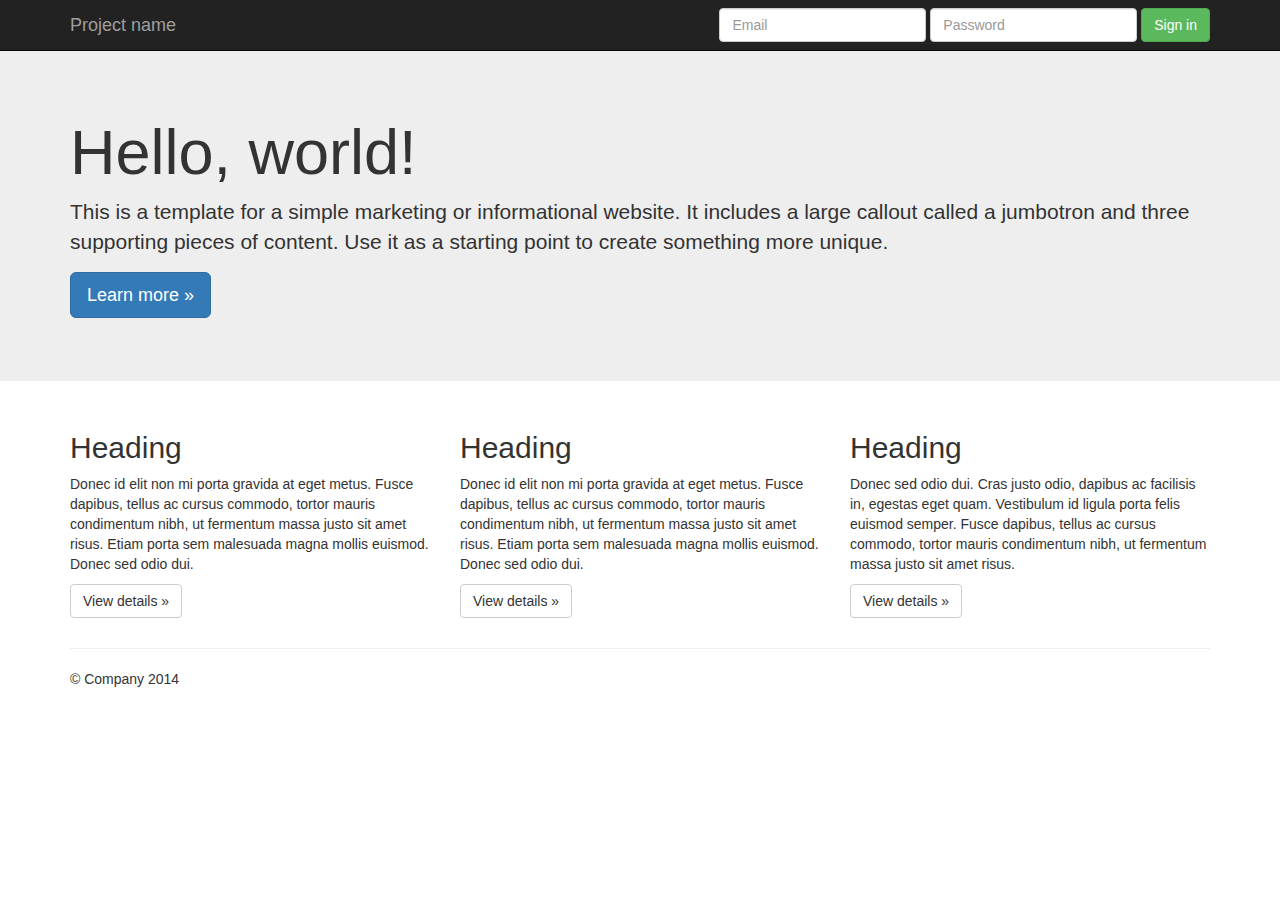
<file: unimportent/docs/examples/jumbotron/index.html>
<!DOCTYPE html>
<html lang="en">
  <head>
    <meta charset="utf-8">
    <meta http-equiv="X-UA-Compatible" content="IE=edge">
    <meta name="viewport" content="width=device-width, initial-scale=1">
    <!-- The above 3 meta tags *must* come first in the head; any other head content must come *after* these tags -->
    <meta name="description" content="">
    <meta name="author" content="">
    <link rel="icon" href="../../favicon.ico">

    <title>Jumbotron Template for Bootstrap</title>

    <!-- Bootstrap core CSS -->
    <link href="../../dist/css/bootstrap.min.css" rel="stylesheet">

    <!-- Custom styles for this template -->
    <link href="jumbotron.css" rel="stylesheet">

    <!-- Just for debugging purposes. Don't actually copy these 2 lines! -->
    <!--[if lt IE 9]><script src="../../assets/js/ie8-responsive-file-warning.js"></script><![endif]-->
    <script src="../../assets/js/ie-emulation-modes-warning.js"></script>

    <!-- HTML5 shim and Respond.js for IE8 support of HTML5 elements and media queries -->
    <!--[if lt IE 9]>
      <script src="https://oss.maxcdn.com/html5shiv/3.7.2/html5shiv.min.js"></script>
      <script src="https://oss.maxcdn.com/respond/1.4.2/respond.min.js"></script>
    <![endif]-->
  </head>

  <body>

    <nav class="navbar navbar-inverse navbar-fixed-top">
      <div class="container">
        <div class="navbar-header">
          <button type="button" class="navbar-toggle collapsed" data-toggle="collapse" data-target="#navbar" aria-expanded="false" aria-controls="navbar">
            <span class="sr-only">Toggle navigation</span>
            <span class="icon-bar"></span>
            <span class="icon-bar"></span>
            <span class="icon-bar"></span>
          </button>
          <a class="navbar-brand" href="#">Project name</a>
        </div>
        <div id="navbar" class="navbar-collapse collapse">
          <form class="navbar-form navbar-right">
            <div class="form-group">
              <input type="text" placeholder="Email" class="form-control">
            </div>
            <div class="form-group">
              <input type="password" placeholder="Password" class="form-control">
            </div>
            <button type="submit" class="btn btn-success">Sign in</button>
          </form>
        </div><!--/.navbar-collapse -->
      </div>
    </nav>

    <!-- Main jumbotron for a primary marketing message or call to action -->
    <div class="jumbotron">
      <div class="container">
        <h1>Hello, world!</h1>
        <p>This is a template for a simple marketing or informational website. It includes a large callout called a jumbotron and three supporting pieces of content. Use it as a starting point to create something more unique.</p>
        <p><a class="btn btn-primary btn-lg" href="#" role="button">Learn more &raquo;</a></p>
      </div>
    </div>

    <div class="container">
      <!-- Example row of columns -->
      <div class="row">
        <div class="col-md-4">
          <h2>Heading</h2>
          <p>Donec id elit non mi porta gravida at eget metus. Fusce dapibus, tellus ac cursus commodo, tortor mauris condimentum nibh, ut fermentum massa justo sit amet risus. Etiam porta sem malesuada magna mollis euismod. Donec sed odio dui. </p>
          <p><a class="btn btn-default" href="#" role="button">View details &raquo;</a></p>
        </div>
        <div class="col-md-4">
          <h2>Heading</h2>
          <p>Donec id elit non mi porta gravida at eget metus. Fusce dapibus, tellus ac cursus commodo, tortor mauris condimentum nibh, ut fermentum massa justo sit amet risus. Etiam porta sem malesuada magna mollis euismod. Donec sed odio dui. </p>
          <p><a class="btn btn-default" href="#" role="button">View details &raquo;</a></p>
       </div>
        <div class="col-md-4">
          <h2>Heading</h2>
          <p>Donec sed odio dui. Cras justo odio, dapibus ac facilisis in, egestas eget quam. Vestibulum id ligula porta felis euismod semper. Fusce dapibus, tellus ac cursus commodo, tortor mauris condimentum nibh, ut fermentum massa justo sit amet risus.</p>
          <p><a class="btn btn-default" href="#" role="button">View details &raquo;</a></p>
        </div>
      </div>

      <hr>

      <footer>
        <p>&copy; Company 2014</p>
      </footer>
    </div> <!-- /container -->


    <!-- Bootstrap core JavaScript
    ================================================== -->
    <!-- Placed at the end of the document so the pages load faster -->
    <script src="https://ajax.googleapis.com/ajax/libs/jquery/1.11.2/jquery.min.js"></script>
    <script src="../../dist/js/bootstrap.min.js"></script>
    <!-- IE10 viewport hack for Surface/desktop Windows 8 bug -->
    <script src="../../assets/js/ie10-viewport-bug-workaround.js"></script>
  </body>
</html>
</file>
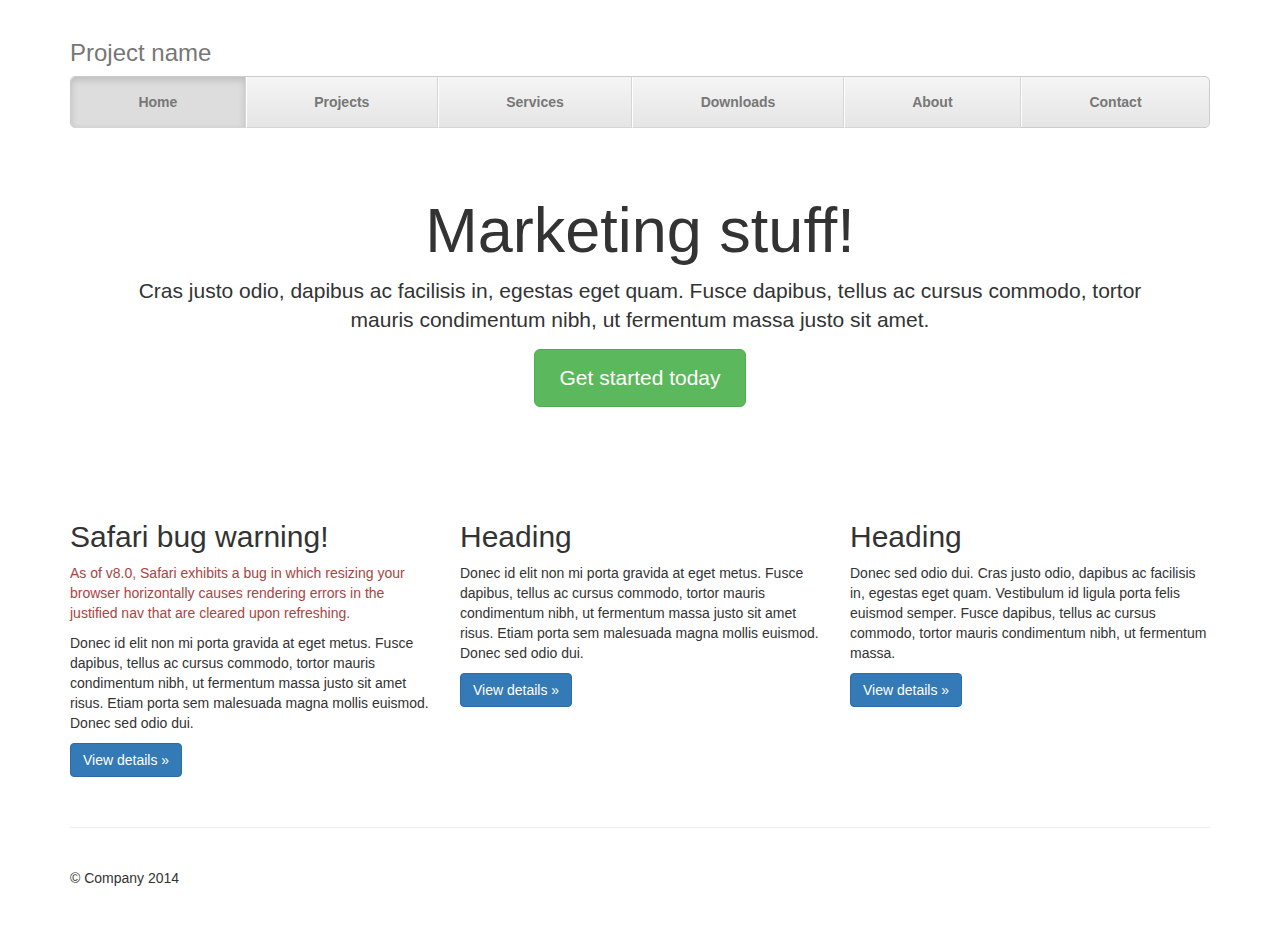
<file: unimportent/docs/examples/justified-nav/index.html>
<!DOCTYPE html>
<html lang="en">
  <head>
    <meta charset="utf-8">
    <meta http-equiv="X-UA-Compatible" content="IE=edge">
    <meta name="viewport" content="width=device-width, initial-scale=1">
    <!-- The above 3 meta tags *must* come first in the head; any other head content must come *after* these tags -->
    <meta name="description" content="">
    <meta name="author" content="">
    <link rel="icon" href="../../favicon.ico">

    <title>Justified Nav Template for Bootstrap</title>

    <!-- Bootstrap core CSS -->
    <link href="../../dist/css/bootstrap.min.css" rel="stylesheet">

    <!-- Custom styles for this template -->
    <link href="justified-nav.css" rel="stylesheet">

    <!-- Just for debugging purposes. Don't actually copy these 2 lines! -->
    <!--[if lt IE 9]><script src="../../assets/js/ie8-responsive-file-warning.js"></script><![endif]-->
    <script src="../../assets/js/ie-emulation-modes-warning.js"></script>

    <!-- HTML5 shim and Respond.js for IE8 support of HTML5 elements and media queries -->
    <!--[if lt IE 9]>
      <script src="https://oss.maxcdn.com/html5shiv/3.7.2/html5shiv.min.js"></script>
      <script src="https://oss.maxcdn.com/respond/1.4.2/respond.min.js"></script>
    <![endif]-->
  </head>

  <body>

    <div class="container">

      <!-- The justified navigation menu is meant for single line per list item.
           Multiple lines will require custom code not provided by Bootstrap. -->
      <div class="masthead">
        <h3 class="text-muted">Project name</h3>
        <nav>
          <ul class="nav nav-justified">
            <li class="active"><a href="#">Home</a></li>
            <li><a href="#">Projects</a></li>
            <li><a href="#">Services</a></li>
            <li><a href="#">Downloads</a></li>
            <li><a href="#">About</a></li>
            <li><a href="#">Contact</a></li>
          </ul>
        </nav>
      </div>

      <!-- Jumbotron -->
      <div class="jumbotron">
        <h1>Marketing stuff!</h1>
        <p class="lead">Cras justo odio, dapibus ac facilisis in, egestas eget quam. Fusce dapibus, tellus ac cursus commodo, tortor mauris condimentum nibh, ut fermentum massa justo sit amet.</p>
        <p><a class="btn btn-lg btn-success" href="#" role="button">Get started today</a></p>
      </div>

      <!-- Example row of columns -->
      <div class="row">
        <div class="col-lg-4">
          <h2>Safari bug warning!</h2>
          <p class="text-danger">As of v8.0, Safari exhibits a bug in which resizing your browser horizontally causes rendering errors in the justified nav that are cleared upon refreshing.</p>
          <p>Donec id elit non mi porta gravida at eget metus. Fusce dapibus, tellus ac cursus commodo, tortor mauris condimentum nibh, ut fermentum massa justo sit amet risus. Etiam porta sem malesuada magna mollis euismod. Donec sed odio dui. </p>
          <p><a class="btn btn-primary" href="#" role="button">View details &raquo;</a></p>
        </div>
        <div class="col-lg-4">
          <h2>Heading</h2>
          <p>Donec id elit non mi porta gravida at eget metus. Fusce dapibus, tellus ac cursus commodo, tortor mauris condimentum nibh, ut fermentum massa justo sit amet risus. Etiam porta sem malesuada magna mollis euismod. Donec sed odio dui. </p>
          <p><a class="btn btn-primary" href="#" role="button">View details &raquo;</a></p>
       </div>
        <div class="col-lg-4">
          <h2>Heading</h2>
          <p>Donec sed odio dui. Cras justo odio, dapibus ac facilisis in, egestas eget quam. Vestibulum id ligula porta felis euismod semper. Fusce dapibus, tellus ac cursus commodo, tortor mauris condimentum nibh, ut fermentum massa.</p>
          <p><a class="btn btn-primary" href="#" role="button">View details &raquo;</a></p>
        </div>
      </div>

      <!-- Site footer -->
      <footer class="footer">
        <p>&copy; Company 2014</p>
      </footer>

    </div> <!-- /container -->


    <!-- IE10 viewport hack for Surface/desktop Windows 8 bug -->
    <script src="../../assets/js/ie10-viewport-bug-workaround.js"></script>
  </body>
</html>
</file>
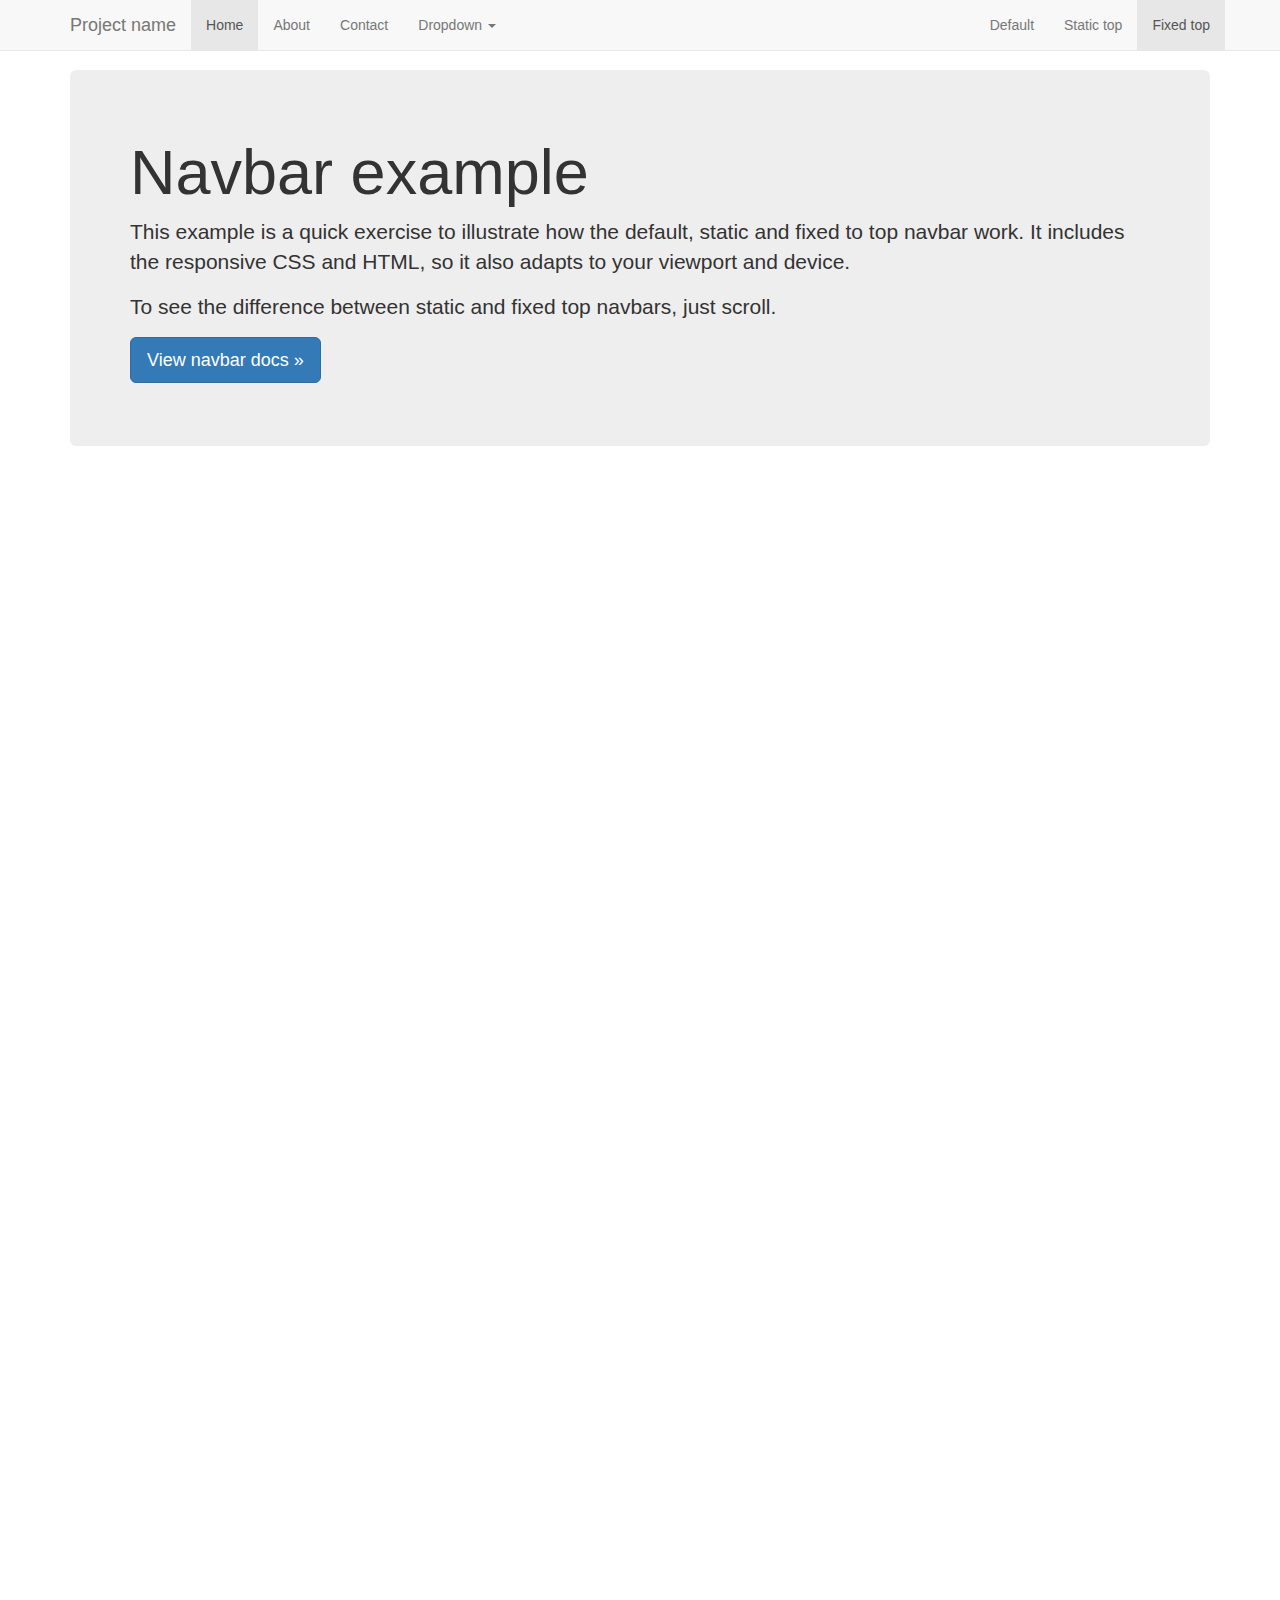
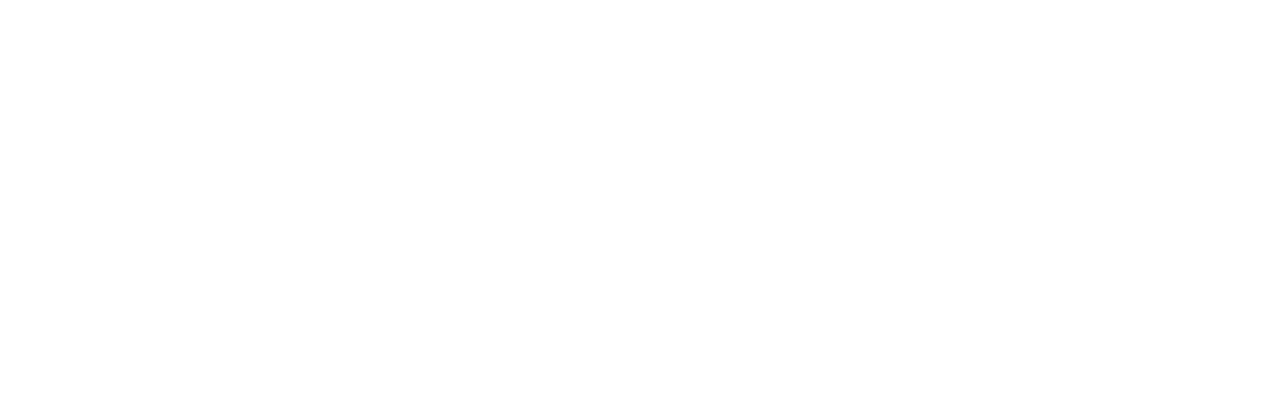
<file: unimportent/docs/examples/navbar-fixed-top/index.html>
<!DOCTYPE html>
<html lang="en">
  <head>
    <meta charset="utf-8">
    <meta http-equiv="X-UA-Compatible" content="IE=edge">
    <meta name="viewport" content="width=device-width, initial-scale=1">
    <!-- The above 3 meta tags *must* come first in the head; any other head content must come *after* these tags -->
    <meta name="description" content="">
    <meta name="author" content="">
    <link rel="icon" href="../../favicon.ico">

    <title>Fixed Top Navbar Example for Bootstrap</title>

    <!-- Bootstrap core CSS -->
    <link href="../../dist/css/bootstrap.min.css" rel="stylesheet">

    <!-- Custom styles for this template -->
    <link href="navbar-fixed-top.css" rel="stylesheet">

    <!-- Just for debugging purposes. Don't actually copy these 2 lines! -->
    <!--[if lt IE 9]><script src="../../assets/js/ie8-responsive-file-warning.js"></script><![endif]-->
    <script src="../../assets/js/ie-emulation-modes-warning.js"></script>

    <!-- HTML5 shim and Respond.js for IE8 support of HTML5 elements and media queries -->
    <!--[if lt IE 9]>
      <script src="https://oss.maxcdn.com/html5shiv/3.7.2/html5shiv.min.js"></script>
      <script src="https://oss.maxcdn.com/respond/1.4.2/respond.min.js"></script>
    <![endif]-->
  </head>

  <body>

    <!-- Fixed navbar -->
    <nav class="navbar navbar-default navbar-fixed-top">
      <div class="container">
        <div class="navbar-header">
          <button type="button" class="navbar-toggle collapsed" data-toggle="collapse" data-target="#navbar" aria-expanded="false" aria-controls="navbar">
            <span class="sr-only">Toggle navigation</span>
            <span class="icon-bar"></span>
            <span class="icon-bar"></span>
            <span class="icon-bar"></span>
          </button>
          <a class="navbar-brand" href="#">Project name</a>
        </div>
        <div id="navbar" class="navbar-collapse collapse">
          <ul class="nav navbar-nav">
            <li class="active"><a href="#">Home</a></li>
            <li><a href="#about">About</a></li>
            <li><a href="#contact">Contact</a></li>
            <li class="dropdown">
              <a href="#" class="dropdown-toggle" data-toggle="dropdown" role="button" aria-expanded="false">Dropdown <span class="caret"></span></a>
              <ul class="dropdown-menu" role="menu">
                <li><a href="#">Action</a></li>
                <li><a href="#">Another action</a></li>
                <li><a href="#">Something else here</a></li>
                <li class="divider"></li>
                <li class="dropdown-header">Nav header</li>
                <li><a href="#">Separated link</a></li>
                <li><a href="#">One more separated link</a></li>
              </ul>
            </li>
          </ul>
          <ul class="nav navbar-nav navbar-right">
            <li><a href="../navbar/">Default</a></li>
            <li><a href="../navbar-static-top/">Static top</a></li>
            <li class="active"><a href="./">Fixed top <span class="sr-only">(current)</span></a></li>
          </ul>
        </div><!--/.nav-collapse -->
      </div>
    </nav>

    <div class="container">

      <!-- Main component for a primary marketing message or call to action -->
      <div class="jumbotron">
        <h1>Navbar example</h1>
        <p>This example is a quick exercise to illustrate how the default, static and fixed to top navbar work. It includes the responsive CSS and HTML, so it also adapts to your viewport and device.</p>
        <p>To see the difference between static and fixed top navbars, just scroll.</p>
        <p>
          <a class="btn btn-lg btn-primary" href="../../components/#navbar" role="button">View navbar docs &raquo;</a>
        </p>
      </div>

    </div> <!-- /container -->


    <!-- Bootstrap core JavaScript
    ================================================== -->
    <!-- Placed at the end of the document so the pages load faster -->
    <script src="https://ajax.googleapis.com/ajax/libs/jquery/1.11.2/jquery.min.js"></script>
    <script src="../../dist/js/bootstrap.min.js"></script>
    <!-- IE10 viewport hack for Surface/desktop Windows 8 bug -->
    <script src="../../assets/js/ie10-viewport-bug-workaround.js"></script>
  </body>
</html>
</file>
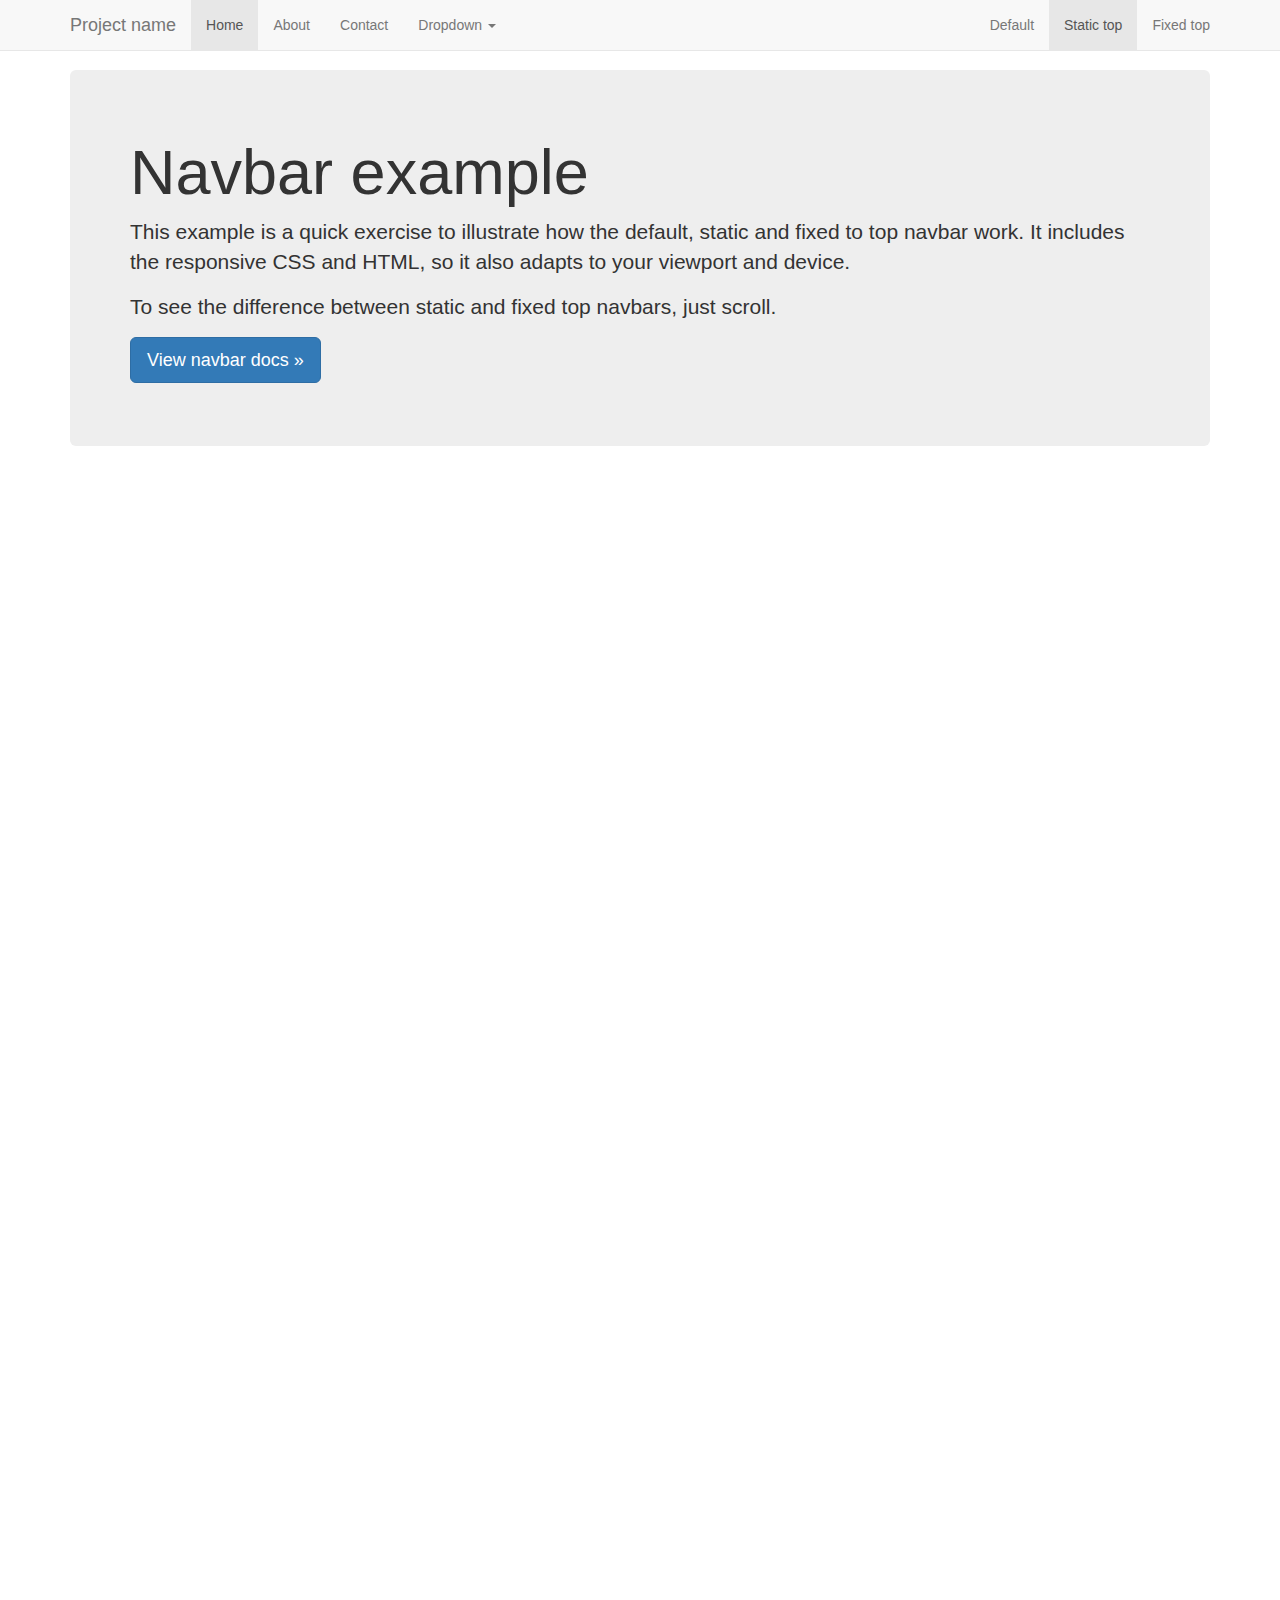
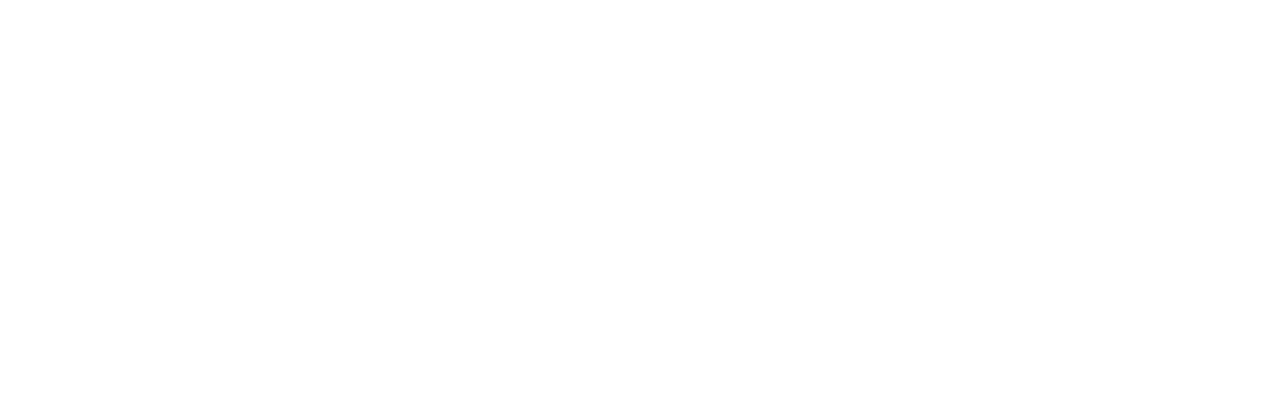
<file: unimportent/docs/examples/navbar-static-top/index.html>
<!DOCTYPE html>
<html lang="en">
  <head>
    <meta charset="utf-8">
    <meta http-equiv="X-UA-Compatible" content="IE=edge">
    <meta name="viewport" content="width=device-width, initial-scale=1">
    <!-- The above 3 meta tags *must* come first in the head; any other head content must come *after* these tags -->
    <meta name="description" content="">
    <meta name="author" content="">
    <link rel="icon" href="../../favicon.ico">

    <title>Static Top Navbar Example for Bootstrap</title>

    <!-- Bootstrap core CSS -->
    <link href="../../dist/css/bootstrap.min.css" rel="stylesheet">

    <!-- Custom styles for this template -->
    <link href="navbar-static-top.css" rel="stylesheet">

    <!-- Just for debugging purposes. Don't actually copy these 2 lines! -->
    <!--[if lt IE 9]><script src="../../assets/js/ie8-responsive-file-warning.js"></script><![endif]-->
    <script src="../../assets/js/ie-emulation-modes-warning.js"></script>

    <!-- HTML5 shim and Respond.js for IE8 support of HTML5 elements and media queries -->
    <!--[if lt IE 9]>
      <script src="https://oss.maxcdn.com/html5shiv/3.7.2/html5shiv.min.js"></script>
      <script src="https://oss.maxcdn.com/respond/1.4.2/respond.min.js"></script>
    <![endif]-->
  </head>

  <body>

    <!-- Static navbar -->
    <nav class="navbar navbar-default navbar-static-top">
      <div class="container">
        <div class="navbar-header">
          <button type="button" class="navbar-toggle collapsed" data-toggle="collapse" data-target="#navbar" aria-expanded="false" aria-controls="navbar">
            <span class="sr-only">Toggle navigation</span>
            <span class="icon-bar"></span>
            <span class="icon-bar"></span>
            <span class="icon-bar"></span>
          </button>
          <a class="navbar-brand" href="#">Project name</a>
        </div>
        <div id="navbar" class="navbar-collapse collapse">
          <ul class="nav navbar-nav">
            <li class="active"><a href="#">Home</a></li>
            <li><a href="#about">About</a></li>
            <li><a href="#contact">Contact</a></li>
            <li class="dropdown">
              <a href="#" class="dropdown-toggle" data-toggle="dropdown" role="button" aria-expanded="false">Dropdown <span class="caret"></span></a>
              <ul class="dropdown-menu" role="menu">
                <li><a href="#">Action</a></li>
                <li><a href="#">Another action</a></li>
                <li><a href="#">Something else here</a></li>
                <li class="divider"></li>
                <li class="dropdown-header">Nav header</li>
                <li><a href="#">Separated link</a></li>
                <li><a href="#">One more separated link</a></li>
              </ul>
            </li>
          </ul>
          <ul class="nav navbar-nav navbar-right">
            <li><a href="../navbar/">Default</a></li>
            <li class="active"><a href="./">Static top <span class="sr-only">(current)</span></a></li>
            <li><a href="../navbar-fixed-top/">Fixed top</a></li>
          </ul>
        </div><!--/.nav-collapse -->
      </div>
    </nav>


    <div class="container">

      <!-- Main component for a primary marketing message or call to action -->
      <div class="jumbotron">
        <h1>Navbar example</h1>
        <p>This example is a quick exercise to illustrate how the default, static and fixed to top navbar work. It includes the responsive CSS and HTML, so it also adapts to your viewport and device.</p>
        <p>To see the difference between static and fixed top navbars, just scroll.</p>
        <p>
          <a class="btn btn-lg btn-primary" href="../../components/#navbar" role="button">View navbar docs &raquo;</a>
        </p>
      </div>

    </div> <!-- /container -->


    <!-- Bootstrap core JavaScript
    ================================================== -->
    <!-- Placed at the end of the document so the pages load faster -->
    <script src="https://ajax.googleapis.com/ajax/libs/jquery/1.11.2/jquery.min.js"></script>
    <script src="../../dist/js/bootstrap.min.js"></script>
    <!-- IE10 viewport hack for Surface/desktop Windows 8 bug -->
    <script src="../../assets/js/ie10-viewport-bug-workaround.js"></script>
  </body>
</html>
</file>
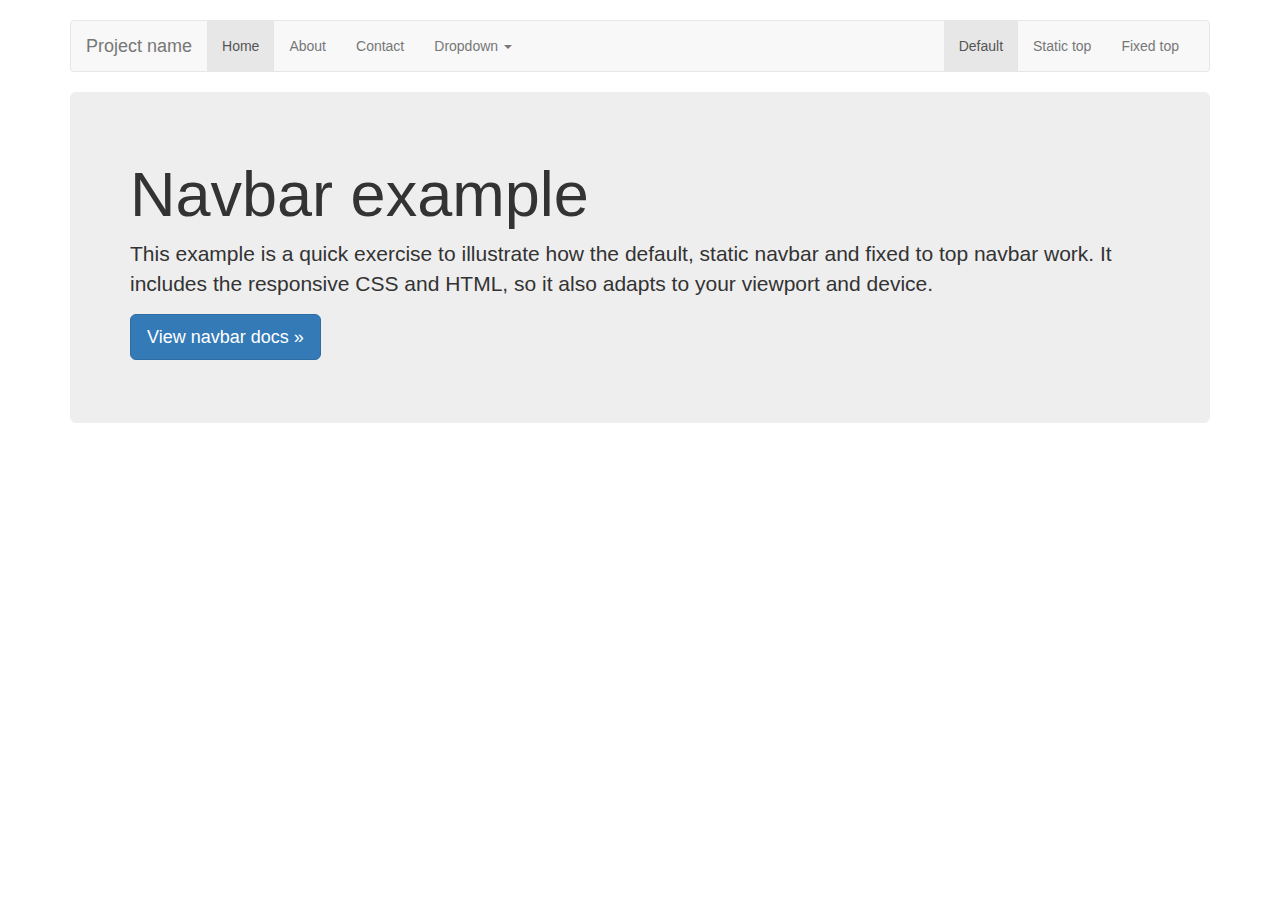
<file: unimportent/docs/examples/navbar/index.html>
<!DOCTYPE html>
<html lang="en">
  <head>
    <meta charset="utf-8">
    <meta http-equiv="X-UA-Compatible" content="IE=edge">
    <meta name="viewport" content="width=device-width, initial-scale=1">
    <!-- The above 3 meta tags *must* come first in the head; any other head content must come *after* these tags -->
    <meta name="description" content="">
    <meta name="author" content="">
    <link rel="icon" href="../../favicon.ico">

    <title>Navbar Template for Bootstrap</title>

    <!-- Bootstrap core CSS -->
    <link href="../../dist/css/bootstrap.min.css" rel="stylesheet">

    <!-- Custom styles for this template -->
    <link href="navbar.css" rel="stylesheet">

    <!-- Just for debugging purposes. Don't actually copy these 2 lines! -->
    <!--[if lt IE 9]><script src="../../assets/js/ie8-responsive-file-warning.js"></script><![endif]-->
    <script src="../../assets/js/ie-emulation-modes-warning.js"></script>

    <!-- HTML5 shim and Respond.js for IE8 support of HTML5 elements and media queries -->
    <!--[if lt IE 9]>
      <script src="https://oss.maxcdn.com/html5shiv/3.7.2/html5shiv.min.js"></script>
      <script src="https://oss.maxcdn.com/respond/1.4.2/respond.min.js"></script>
    <![endif]-->
  </head>

  <body>

    <div class="container">

      <!-- Static navbar -->
      <nav class="navbar navbar-default">
        <div class="container-fluid">
          <div class="navbar-header">
            <button type="button" class="navbar-toggle collapsed" data-toggle="collapse" data-target="#navbar" aria-expanded="false" aria-controls="navbar">
              <span class="sr-only">Toggle navigation</span>
              <span class="icon-bar"></span>
              <span class="icon-bar"></span>
              <span class="icon-bar"></span>
            </button>
            <a class="navbar-brand" href="#">Project name</a>
          </div>
          <div id="navbar" class="navbar-collapse collapse">
            <ul class="nav navbar-nav">
              <li class="active"><a href="#">Home</a></li>
              <li><a href="#">About</a></li>
              <li><a href="#">Contact</a></li>
              <li class="dropdown">
                <a href="#" class="dropdown-toggle" data-toggle="dropdown" role="button" aria-expanded="false">Dropdown <span class="caret"></span></a>
                <ul class="dropdown-menu" role="menu">
                  <li><a href="#">Action</a></li>
                  <li><a href="#">Another action</a></li>
                  <li><a href="#">Something else here</a></li>
                  <li class="divider"></li>
                  <li class="dropdown-header">Nav header</li>
                  <li><a href="#">Separated link</a></li>
                  <li><a href="#">One more separated link</a></li>
                </ul>
              </li>
            </ul>
            <ul class="nav navbar-nav navbar-right">
              <li class="active"><a href="./">Default <span class="sr-only">(current)</span></a></li>
              <li><a href="../navbar-static-top/">Static top</a></li>
              <li><a href="../navbar-fixed-top/">Fixed top</a></li>
            </ul>
          </div><!--/.nav-collapse -->
        </div><!--/.container-fluid -->
      </nav>

      <!-- Main component for a primary marketing message or call to action -->
      <div class="jumbotron">
        <h1>Navbar example</h1>
        <p>This example is a quick exercise to illustrate how the default, static navbar and fixed to top navbar work. It includes the responsive CSS and HTML, so it also adapts to your viewport and device.</p>
        <p>
          <a class="btn btn-lg btn-primary" href="../../components/#navbar" role="button">View navbar docs &raquo;</a>
        </p>
      </div>

    </div> <!-- /container -->


    <!-- Bootstrap core JavaScript
    ================================================== -->
    <!-- Placed at the end of the document so the pages load faster -->
    <script src="https://ajax.googleapis.com/ajax/libs/jquery/1.11.2/jquery.min.js"></script>
    <script src="../../dist/js/bootstrap.min.js"></script>
    <!-- IE10 viewport hack for Surface/desktop Windows 8 bug -->
    <script src="../../assets/js/ie10-viewport-bug-workaround.js"></script>
  </body>
</html>
</file>
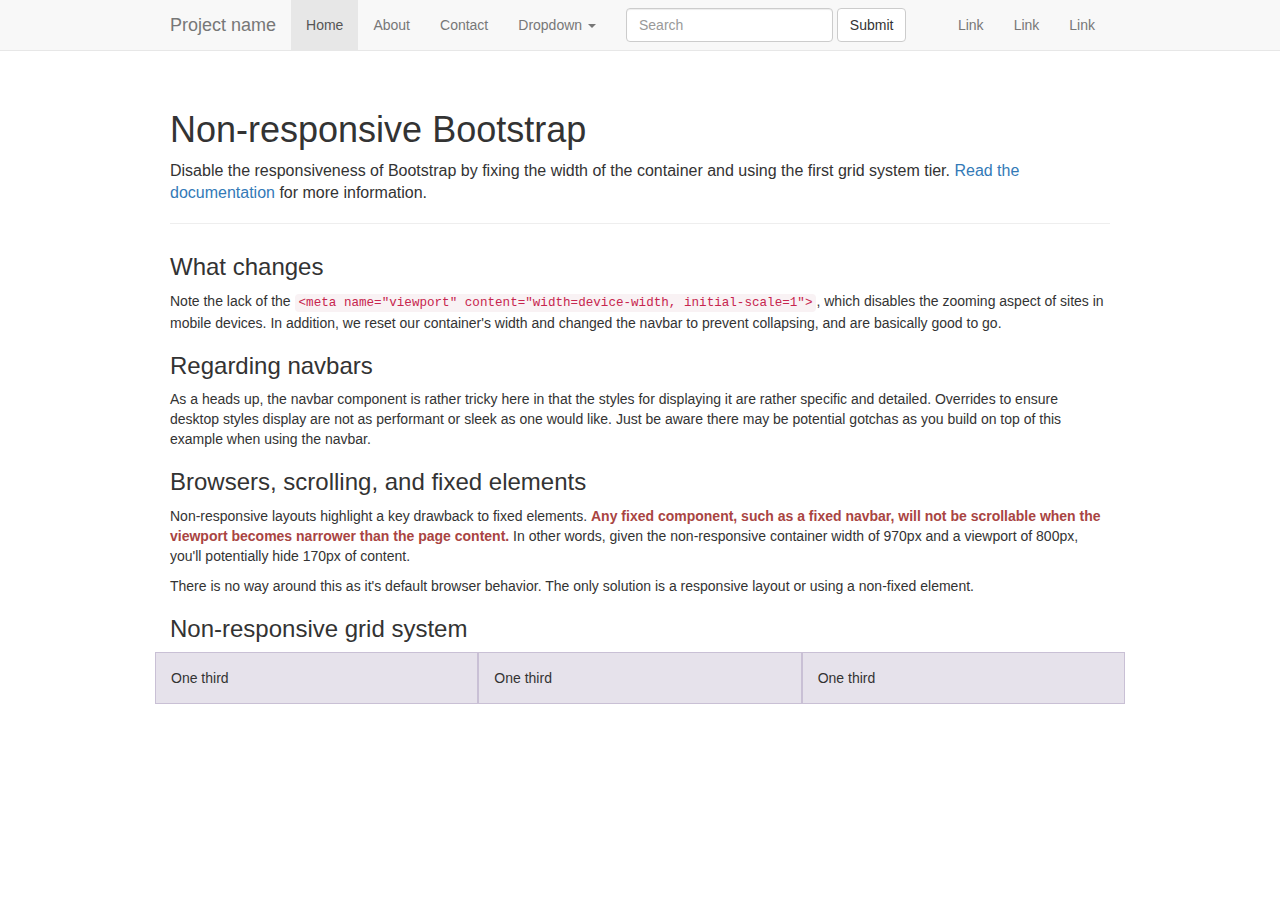
<file: unimportent/docs/examples/non-responsive/index.html>
<!DOCTYPE html>
<html lang="en">
  <head>
    <meta charset="utf-8">
    <meta http-equiv="X-UA-Compatible" content="IE=edge">
    <!-- The above 2 meta tags *must* come first in the head; any other head content must come *after* these tags -->
    <meta name="description" content="">
    <meta name="author" content="">

    <!-- Note there is no responsive meta tag here -->

    <link rel="icon" href="../../favicon.ico">

    <title>Non-responsive Template for Bootstrap</title>

    <!-- Bootstrap core CSS -->
    <link href="../../dist/css/bootstrap.min.css" rel="stylesheet">

    <!-- Custom styles for this template -->
    <link href="non-responsive.css" rel="stylesheet">

    <!-- Just for debugging purposes. Don't actually copy these 2 lines! -->
    <!--[if lt IE 9]><script src="../../assets/js/ie8-responsive-file-warning.js"></script><![endif]-->
    <script src="../../assets/js/ie-emulation-modes-warning.js"></script>

    <!-- HTML5 shim and Respond.js for IE8 support of HTML5 elements and media queries -->
    <!--[if lt IE 9]>
      <script src="https://oss.maxcdn.com/html5shiv/3.7.2/html5shiv.min.js"></script>
      <script src="https://oss.maxcdn.com/respond/1.4.2/respond.min.js"></script>
    <![endif]-->
  </head>

  <body>

    <!-- Fixed navbar -->
    <nav class="navbar navbar-default navbar-fixed-top">
      <div class="container">
        <div class="navbar-header">
          <!-- The mobile navbar-toggle button can be safely removed since you do not need it in a non-responsive implementation -->
          <a class="navbar-brand" href="#">Project name</a>
        </div>
        <!-- Note that the .navbar-collapse and .collapse classes have been removed from the #navbar -->
        <div id="navbar">
          <ul class="nav navbar-nav">
            <li class="active"><a href="#">Home</a></li>
            <li><a href="#about">About</a></li>
            <li><a href="#contact">Contact</a></li>
            <li class="dropdown">
              <a href="#" class="dropdown-toggle" data-toggle="dropdown" role="button" aria-expanded="false">Dropdown <span class="caret"></span></a>
              <ul class="dropdown-menu" role="menu">
                <li><a href="#">Action</a></li>
                <li><a href="#">Another action</a></li>
                <li><a href="#">Something else here</a></li>
                <li class="divider"></li>
                <li class="dropdown-header">Nav header</li>
                <li><a href="#">Separated link</a></li>
                <li><a href="#">One more separated link</a></li>
              </ul>
            </li>
          </ul>
          <form class="navbar-form navbar-left" role="search">
            <div class="form-group">
              <input type="text" class="form-control" placeholder="Search">
            </div>
            <button type="submit" class="btn btn-default">Submit</button>
          </form>
          <ul class="nav navbar-nav navbar-right">
            <li><a href="#">Link</a></li>
            <li><a href="#">Link</a></li>
            <li><a href="#">Link</a></li>
          </ul>
        </div><!--/.nav-collapse -->
      </div>
    </nav>

    <div class="container">

      <div class="page-header">
        <h1>Non-responsive Bootstrap</h1>
        <p class="lead">Disable the responsiveness of Bootstrap by fixing the width of the container and using the first grid system tier. <a href="http://getbootstrap.com/getting-started/#disable-responsive">Read the documentation</a> for more information.</p>
      </div>

      <h3>What changes</h3>
      <p>Note the lack of the <code>&lt;meta name="viewport" content="width=device-width, initial-scale=1"&gt;</code>, which disables the zooming aspect of sites in mobile devices. In addition, we reset our container's width and changed the navbar to prevent collapsing, and are basically good to go.</p>

      <h3>Regarding navbars</h3>
      <p>As a heads up, the navbar component is rather tricky here in that the styles for displaying it are rather specific and detailed. Overrides to ensure desktop styles display are not as performant or sleek as one would like. Just be aware there may be potential gotchas as you build on top of this example when using the navbar.</p>

      <h3>Browsers, scrolling, and fixed elements</h3>
      <p>Non-responsive layouts highlight a key drawback to fixed elements. <strong class="text-danger">Any fixed component, such as a fixed navbar, will not be scrollable when the viewport becomes narrower than the page content.</strong> In other words, given the non-responsive container width of 970px and a viewport of 800px, you'll potentially hide 170px of content.</p>
      <p>There is no way around this as it's default browser behavior. The only solution is a responsive layout or using a non-fixed element.</p>

      <h3>Non-responsive grid system</h3>
      <div class="row">
        <div class="col-xs-4">One third</div>
        <div class="col-xs-4">One third</div>
        <div class="col-xs-4">One third</div>
      </div>

    </div> <!-- /container -->


    <!-- Bootstrap core JavaScript
    ================================================== -->
    <!-- Placed at the end of the document so the pages load faster -->
    <script src="https://ajax.googleapis.com/ajax/libs/jquery/1.11.2/jquery.min.js"></script>
    <script src="../../dist/js/bootstrap.min.js"></script>
    <!-- IE10 viewport hack for Surface/desktop Windows 8 bug -->
    <script src="../../assets/js/ie10-viewport-bug-workaround.js"></script>
  </body>
</html>
</file>
<file: unimportent/docs/examples/blog/blog.css>
/*
 * Globals
 */

body {
  font-family: Georgia, "Times New Roman", Times, serif;
  color: #555;
}

h1, .h1,
h2, .h2,
h3, .h3,
h4, .h4,
h5, .h5,
h6, .h6 {
  margin-top: 0;
  font-family: "Helvetica Neue", Helvetica, Arial, sans-serif;
  font-weight: normal;
  color: #333;
}


/*
 * Override Bootstrap's default container.
 */

@media (min-width: 1200px) {
  .container {
    width: 970px;
  }
}


/*
 * Masthead for nav
 */

.blog-masthead {
  background-color: #428bca;
  -webkit-box-shadow: inset 0 -2px 5px rgba(0,0,0,.1);
          box-shadow: inset 0 -2px 5px rgba(0,0,0,.1);
}

/* Nav links */
.blog-nav-item {
  position: relative;
  display: inline-block;
  padding: 10px;
  font-weight: 500;
  color: #cdddeb;
}
.blog-nav-item:hover,
.blog-nav-item:focus {
  color: #fff;
  text-decoration: none;
}

/* Active state gets a caret at the bottom */
.blog-nav .active {
  color: #fff;
}
.blog-nav .active:after {
  position: absolute;
  bottom: 0;
  left: 50%;
  width: 0;
  height: 0;
  margin-left: -5px;
  vertical-align: middle;
  content: " ";
  border-right: 5px solid transparent;
  border-bottom: 5px solid;
  border-left: 5px solid transparent;
}


/*
 * Blog name and description
 */

.blog-header {
  padding-top: 20px;
  padding-bottom: 20px;
}
.blog-title {
  margin-top: 30px;
  margin-bottom: 0;
  font-size: 60px;
  font-weight: normal;
}
.blog-description {
  font-size: 20px;
  color: #999;
}


/*
 * Main column and sidebar layout
 */

.blog-main {
  font-size: 18px;
  line-height: 1.5;
}

/* Sidebar modules for boxing content */
.sidebar-module {
  padding: 15px;
  margin: 0 -15px 15px;
}
.sidebar-module-inset {
  padding: 15px;
  background-color: #f5f5f5;
  border-radius: 4px;
}
.sidebar-module-inset p:last-child,
.sidebar-module-inset ul:last-child,
.sidebar-module-inset ol:last-child {
  margin-bottom: 0;
}


/* Pagination */
.pager {
  margin-bottom: 60px;
  text-align: left;
}
.pager > li > a {
  width: 140px;
  padding: 10px 20px;
  text-align: center;
  border-radius: 30px;
}


/*
 * Blog posts
 */

.blog-post {
  margin-bottom: 60px;
}
.blog-post-title {
  margin-bottom: 5px;
  font-size: 40px;
}
.blog-post-meta {
  margin-bottom: 20px;
  color: #999;
}


/*
 * Footer
 */

.blog-footer {
  padding: 40px 0;
  color: #999;
  text-align: center;
  background-color: #f9f9f9;
  border-top: 1px solid #e5e5e5;
}
.blog-footer p:last-child {
  margin-bottom: 0;
}
</file>
<file: unimportent/docs/examples/carousel/carousel.css>
/* GLOBAL STYLES
-------------------------------------------------- */
/* Padding below the footer and lighter body text */

body {
  padding-bottom: 40px;
  color: #5a5a5a;
}


/* CUSTOMIZE THE NAVBAR
-------------------------------------------------- */

/* Special class on .container surrounding .navbar, used for positioning it into place. */
.navbar-wrapper {
  position: absolute;
  top: 0;
  right: 0;
  left: 0;
  z-index: 20;
}

/* Flip around the padding for proper display in narrow viewports */
.navbar-wrapper > .container {
  padding-right: 0;
  padding-left: 0;
}
.navbar-wrapper .navbar {
  padding-right: 15px;
  padding-left: 15px;
}
.navbar-wrapper .navbar .container {
  width: auto;
}


/* CUSTOMIZE THE CAROUSEL
-------------------------------------------------- */

/* Carousel base class */
.carousel {
  height: 500px;
  margin-bottom: 60px;
}
/* Since positioning the image, we need to help out the caption */
.carousel-caption {
  z-index: 10;
}

/* Declare heights because of positioning of img element */
.carousel .item {
  height: 500px;
  background-color: #777;
}
.carousel-inner > .item > img {
  position: absolute;
  top: 0;
  left: 0;
  min-width: 100%;
  height: 500px;
}


/* MARKETING CONTENT
-------------------------------------------------- */

/* Center align the text within the three columns below the carousel */
.marketing .col-lg-4 {
  margin-bottom: 20px;
  text-align: center;
}
.marketing h2 {
  font-weight: normal;
}
.marketing .col-lg-4 p {
  margin-right: 10px;
  margin-left: 10px;
}


/* Featurettes
------------------------- */

.featurette-divider {
  margin: 80px 0; /* Space out the Bootstrap <hr> more */
}

/* Thin out the marketing headings */
.featurette-heading {
  font-weight: 300;
  line-height: 1;
  letter-spacing: -1px;
}


/* RESPONSIVE CSS
-------------------------------------------------- */

@media (min-width: 768px) {
  /* Navbar positioning foo */
  .navbar-wrapper {
    margin-top: 20px;
  }
  .navbar-wrapper .container {
    padding-right: 15px;
    padding-left: 15px;
  }
  .navbar-wrapper .navbar {
    padding-right: 0;
    padding-left: 0;
  }

  /* The navbar becomes detached from the top, so we round the corners */
  .navbar-wrapper .navbar {
    border-radius: 4px;
  }

  /* Bump up size of carousel content */
  .carousel-caption p {
    margin-bottom: 20px;
    font-size: 21px;
    line-height: 1.4;
  }

  .featurette-heading {
    font-size: 50px;
  }
}

@media (min-width: 992px) {
  .featurette-heading {
    margin-top: 120px;
  }
}
</file>
<file: unimportent/docs/examples/cover/cover.css>
/*
 * Globals
 */

/* Links */
a,
a:focus,
a:hover {
  color: #fff;
}

/* Custom default button */
.btn-default,
.btn-default:hover,
.btn-default:focus {
  color: #333;
  text-shadow: none; /* Prevent inheritence from `body` */
  background-color: #fff;
  border: 1px solid #fff;
}


/*
 * Base structure
 */

html,
body {
  height: 100%;
  background-color: #333;
}
body {
  color: #fff;
  text-align: center;
  text-shadow: 0 1px 3px rgba(0,0,0,.5);
}

/* Extra markup and styles for table-esque vertical and horizontal centering */
.site-wrapper {
  display: table;
  width: 100%;
  height: 100%; /* For at least Firefox */
  min-height: 100%;
  -webkit-box-shadow: inset 0 0 100px rgba(0,0,0,.5);
          box-shadow: inset 0 0 100px rgba(0,0,0,.5);
}
.site-wrapper-inner {
  display: table-cell;
  vertical-align: top;
}
.cover-container {
  margin-right: auto;
  margin-left: auto;
}

/* Padding for spacing */
.inner {
  padding: 30px;
}


/*
 * Header
 */
.masthead-brand {
  margin-top: 10px;
  margin-bottom: 10px;
}

.masthead-nav > li {
  display: inline-block;
}
.masthead-nav > li + li {
  margin-left: 20px;
}
.masthead-nav > li > a {
  padding-right: 0;
  padding-left: 0;
  font-size: 16px;
  font-weight: bold;
  color: #fff; /* IE8 proofing */
  color: rgba(255,255,255,.75);
  border-bottom: 2px solid transparent;
}
.masthead-nav > li > a:hover,
.masthead-nav > li > a:focus {
  background-color: transparent;
  border-bottom-color: #a9a9a9;
  border-bottom-color: rgba(255,255,255,.25);
}
.masthead-nav > .active > a,
.masthead-nav > .active > a:hover,
.masthead-nav > .active > a:focus {
  color: #fff;
  border-bottom-color: #fff;
}

@media (min-width: 768px) {
  .masthead-brand {
    float: left;
  }
  .masthead-nav {
    float: right;
  }
}


/*
 * Cover
 */

.cover {
  padding: 0 20px;
}
.cover .btn-lg {
  padding: 10px 20px;
  font-weight: bold;
}


/*
 * Footer
 */

.mastfoot {
  color: #999; /* IE8 proofing */
  color: rgba(255,255,255,.5);
}


/*
 * Affix and center
 */

@media (min-width: 768px) {
  /* Pull out the header and footer */
  .masthead {
    position: fixed;
    top: 0;
  }
  .mastfoot {
    position: fixed;
    bottom: 0;
  }
  /* Start the vertical centering */
  .site-wrapper-inner {
    vertical-align: middle;
  }
  /* Handle the widths */
  .masthead,
  .mastfoot,
  .cover-container {
    width: 100%; /* Must be percentage or pixels for horizontal alignment */
  }
}

@media (min-width: 992px) {
  .masthead,
  .mastfoot,
  .cover-container {
    width: 700px;
  }
}
</file>
<file: unimportent/docs/examples/dashboard/dashboard.css>
/*
 * Base structure
 */

/* Move down content because we have a fixed navbar that is 50px tall */
body {
  padding-top: 50px;
}


/*
 * Global add-ons
 */

.sub-header {
  padding-bottom: 10px;
  border-bottom: 1px solid #eee;
}

/*
 * Top navigation
 * Hide default border to remove 1px line.
 */
.navbar-fixed-top {
  border: 0;
}

/*
 * Sidebar
 */

/* Hide for mobile, show later */
.sidebar {
  display: none;
}
@media (min-width: 768px) {
  .sidebar {
    position: fixed;
    top: 51px;
    bottom: 0;
    left: 0;
    z-index: 1000;
    display: block;
    padding: 20px;
    overflow-x: hidden;
    overflow-y: auto; /* Scrollable contents if viewport is shorter than content. */
    background-color: #f5f5f5;
    border-right: 1px solid #eee;
  }
}

/* Sidebar navigation */
.nav-sidebar {
  margin-right: -21px; /* 20px padding + 1px border */
  margin-bottom: 20px;
  margin-left: -20px;
}
.nav-sidebar > li > a {
  padding-right: 20px;
  padding-left: 20px;
}
.nav-sidebar > .active > a,
.nav-sidebar > .active > a:hover,
.nav-sidebar > .active > a:focus {
  color: #fff;
  background-color: #428bca;
}


/*
 * Main content
 */

.main {
  padding: 20px;
}
@media (min-width: 768px) {
  .main {
    padding-right: 40px;
    padding-left: 40px;
  }
}
.main .page-header {
  margin-top: 0;
}


/*
 * Placeholder dashboard ideas
 */

.placeholders {
  margin-bottom: 30px;
  text-align: center;
}
.placeholders h4 {
  margin-bottom: 0;
}
.placeholder {
  margin-bottom: 20px;
}
.placeholder img {
  display: inline-block;
  border-radius: 50%;
}
</file>
<file: unimportent/docs/examples/grid/grid.css>
h4 {
  margin-top: 25px;
}
.row {
  margin-bottom: 20px;
}
.row .row {
  margin-top: 10px;
  margin-bottom: 0;
}
[class*="col-"] {
  padding-top: 15px;
  padding-bottom: 15px;
  background-color: #eee;
  background-color: rgba(86,61,124,.15);
  border: 1px solid #ddd;
  border: 1px solid rgba(86,61,124,.2);
}

hr {
  margin-top: 40px;
  margin-bottom: 40px;
}
</file>
<file: unimportent/docs/examples/jumbotron-narrow/jumbotron-narrow.css>
/* Space out content a bit */
body {
  padding-top: 20px;
  padding-bottom: 20px;
}

/* Everything but the jumbotron gets side spacing for mobile first views */
.header,
.marketing,
.footer {
  padding-right: 15px;
  padding-left: 15px;
}

/* Custom page header */
.header {
  padding-bottom: 20px;
  border-bottom: 1px solid #e5e5e5;
}
/* Make the masthead heading the same height as the navigation */
.header h3 {
  margin-top: 0;
  margin-bottom: 0;
  line-height: 40px;
}

/* Custom page footer */
.footer {
  padding-top: 19px;
  color: #777;
  border-top: 1px solid #e5e5e5;
}

/* Customize container */
@media (min-width: 768px) {
  .container {
    max-width: 730px;
  }
}
.container-narrow > hr {
  margin: 30px 0;
}

/* Main marketing message and sign up button */
.jumbotron {
  text-align: center;
  border-bottom: 1px solid #e5e5e5;
}
.jumbotron .btn {
  padding: 14px 24px;
  font-size: 21px;
}

/* Supporting marketing content */
.marketing {
  margin: 40px 0;
}
.marketing p + h4 {
  margin-top: 28px;
}

/* Responsive: Portrait tablets and up */
@media screen and (min-width: 768px) {
  /* Remove the padding we set earlier */
  .header,
  .marketing,
  .footer {
    padding-right: 0;
    padding-left: 0;
  }
  /* Space out the masthead */
  .header {
    margin-bottom: 30px;
  }
  /* Remove the bottom border on the jumbotron for visual effect */
  .jumbotron {
    border-bottom: 0;
  }
}
</file>
<file: unimportent/docs/examples/jumbotron/jumbotron.css>
/* Move down content because we have a fixed navbar that is 50px tall */
body {
  padding-top: 50px;
  padding-bottom: 20px;
}
</file>
<file: unimportent/docs/examples/justified-nav/justified-nav.css>
body {
  padding-top: 20px;
}

.footer {
  padding-top: 40px;
  padding-bottom: 40px;
  margin-top: 40px;
  border-top: 1px solid #eee;
}

/* Main marketing message and sign up button */
.jumbotron {
  text-align: center;
  background-color: transparent;
}
.jumbotron .btn {
  padding: 14px 24px;
  font-size: 21px;
}

/* Customize the nav-justified links to be fill the entire space of the .navbar */

.nav-justified {
  background-color: #eee;
  border: 1px solid #ccc;
  border-radius: 5px;
}
.nav-justified > li > a {
  padding-top: 15px;
  padding-bottom: 15px;
  margin-bottom: 0;
  font-weight: bold;
  color: #777;
  text-align: center;
  background-color: #e5e5e5; /* Old browsers */
  background-image: -webkit-gradient(linear, left top, left bottom, from(#f5f5f5), to(#e5e5e5));
  background-image: -webkit-linear-gradient(top, #f5f5f5 0%, #e5e5e5 100%);
  background-image:      -o-linear-gradient(top, #f5f5f5 0%, #e5e5e5 100%);
  background-image: -webkit-gradient(linear, left top, left bottom, from(top), color-stop(0%, #f5f5f5), to(#e5e5e5));
  background-image:         linear-gradient(top, #f5f5f5 0%, #e5e5e5 100%);
  filter: progid:DXImageTransform.Microsoft.gradient( startColorstr='#f5f5f5', endColorstr='#e5e5e5',GradientType=0 ); /* IE6-9 */
  background-repeat: repeat-x; /* Repeat the gradient */
  border-bottom: 1px solid #d5d5d5;
}
.nav-justified > .active > a,
.nav-justified > .active > a:hover,
.nav-justified > .active > a:focus {
  background-color: #ddd;
  background-image: none;
  -webkit-box-shadow: inset 0 3px 7px rgba(0,0,0,.15);
          box-shadow: inset 0 3px 7px rgba(0,0,0,.15);
}
.nav-justified > li:first-child > a {
  border-radius: 5px 5px 0 0;
}
.nav-justified > li:last-child > a {
  border-bottom: 0;
  border-radius: 0 0 5px 5px;
}

@media (min-width: 768px) {
  .nav-justified {
    max-height: 52px;
  }
  .nav-justified > li > a {
    border-right: 1px solid #d5d5d5;
    border-left: 1px solid #fff;
  }
  .nav-justified > li:first-child > a {
    border-left: 0;
    border-radius: 5px 0 0 5px;
  }
  .nav-justified > li:last-child > a {
    border-right: 0;
    border-radius: 0 5px 5px 0;
  }
}

/* Responsive: Portrait tablets and up */
@media screen and (min-width: 768px) {
  /* Remove the padding we set earlier */
  .masthead,
  .marketing,
  .footer {
    padding-right: 0;
    padding-left: 0;
  }
}
</file>
<file: unimportent/docs/examples/navbar-fixed-top/navbar-fixed-top.css>
body {
  min-height: 2000px;
  padding-top: 70px;
}
</file>
<file: unimportent/docs/examples/navbar-static-top/navbar-static-top.css>
body {
  min-height: 2000px;
}

.navbar-static-top {
  margin-bottom: 19px;
}
</file>
<file: unimportent/docs/examples/navbar/navbar.css>
body {
  padding-top: 20px;
  padding-bottom: 20px;
}

.navbar {
  margin-bottom: 20px;
}
</file>
<file: unimportent/docs/examples/non-responsive/non-responsive.css>
/* Template-specific stuff
 *
 * Customizations just for the template; these are not necessary for anything
 * with disabling the responsiveness.
 */

/* Account for fixed navbar */
body {
  padding-top: 70px;
  padding-bottom: 30px;
}

body,
.navbar-fixed-top,
.navbar-fixed-bottom {
  min-width: 970px;
}

/* Don't let the lead text change font-size. */
.lead {
  font-size: 16px;
}

/* Finesse the page header spacing */
.page-header {
  margin-bottom: 30px;
}
.page-header .lead {
  margin-bottom: 10px;
}


/* Non-responsive overrides
 *
 * Utilize the following CSS to disable the responsive-ness of the container,
 * grid system, and navbar.
 */

/* Reset the container */
.container {
  width: 970px;
  max-width: none !important;
}

/* Demonstrate the grids */
.col-xs-4 {
  padding-top: 15px;
  padding-bottom: 15px;
  background-color: #eee;
  background-color: rgba(86,61,124,.15);
  border: 1px solid #ddd;
  border: 1px solid rgba(86,61,124,.2);
}

.container .navbar-header,
.container .navbar-collapse {
  margin-right: 0;
  margin-left: 0;
}

/* Always float the navbar header */
.navbar-header {
  float: left;
}

/* Undo the collapsing navbar */
.navbar-collapse {
  display: block !important;
  height: auto !important;
  padding-bottom: 0;
  overflow: visible !important;
  visibility: visible !important;
}

.navbar-toggle {
  display: none;
}
.navbar-collapse {
  border-top: 0;
}

.navbar-brand {
  margin-left: -15px;
}

/* Always apply the floated nav */
.navbar-nav {
  float: left;
  margin: 0;
}
.navbar-nav > li {
  float: left;
}
.navbar-nav > li > a {
  padding: 15px;
}

/* Redeclare since we override the float above */
.navbar-nav.navbar-right {
  float: right;
}

/* Undo custom dropdowns */
.navbar .navbar-nav .open .dropdown-menu {
  position: absolute;
  float: left;
  background-color: #fff;
  border: 1px solid #ccc;
  border: 1px solid rgba(0, 0, 0, .15);
  border-width: 0 1px 1px;
  border-radius: 0 0 4px 4px;
  -webkit-box-shadow: 0 6px 12px rgba(0, 0, 0, .175);
          box-shadow: 0 6px 12px rgba(0, 0, 0, .175);
}
.navbar-default .navbar-nav .open .dropdown-menu > li > a {
  color: #333;
}
.navbar .navbar-nav .open .dropdown-menu > li > a:hover,
.navbar .navbar-nav .open .dropdown-menu > li > a:focus,
.navbar .navbar-nav .open .dropdown-menu > .active > a,
.navbar .navbar-nav .open .dropdown-menu > .active > a:hover,
.navbar .navbar-nav .open .dropdown-menu > .active > a:focus {
  color: #fff !important;
  background-color: #428bca !important;
}
.navbar .navbar-nav .open .dropdown-menu > .disabled > a,
.navbar .navbar-nav .open .dropdown-menu > .disabled > a:hover,
.navbar .navbar-nav .open .dropdown-menu > .disabled > a:focus {
  color: #999 !important;
  background-color: transparent !important;
}

/* Undo form expansion */
.navbar-form {
  float: left;
  width: auto;
  padding-top: 0;
  padding-bottom: 0;
  margin-right: 0;
  margin-left: 0;
  border: 0;
  -webkit-box-shadow: none;
          box-shadow: none;
}

/* Copy-pasted from forms.less since we mixin the .form-inline styles. */
.navbar-form .form-group {
  display: inline-block;
  margin-bottom: 0;
  vertical-align: middle;
}

.navbar-form .form-control {
  display: inline-block;
  width: auto;
  vertical-align: middle;
}

.navbar-form .form-control-static {
  display: inline-block;
}

.navbar-form .input-group {
  display: inline-table;
  vertical-align: middle;
}

.navbar-form .input-group .input-group-addon,
.navbar-form .input-group .input-group-btn,
.navbar-form .input-group .form-control {
  width: auto;
}

.navbar-form .input-group > .form-control {
  width: 100%;
}

.navbar-form .control-label {
  margin-bottom: 0;
  vertical-align: middle;
}

.navbar-form .radio,
.navbar-form .checkbox {
  display: inline-block;
  margin-top: 0;
  margin-bottom: 0;
  vertical-align: middle;
}

.navbar-form .radio label,
.navbar-form .checkbox label {
  padding-left: 0;
}

.navbar-form .radio input[type="radio"],
.navbar-form .checkbox input[type="checkbox"] {
  position: relative;
  margin-left: 0;
}

.navbar-form .has-feedback .form-control-feedback {
  top: 0;
}
</file>
<file: js/tests/vendor/qunit.css>
/*!
 * QUnit 1.17.1
 * http://qunitjs.com/
 *
 * Copyright jQuery Foundation and other contributors
 * Released under the MIT license
 * http://jquery.org/license
 *
 * Date: 2015-01-20T19:39Z
 */

/** Font Family and Sizes */

#qunit-tests, #qunit-header, #qunit-banner, #qunit-testrunner-toolbar, #qunit-userAgent, #qunit-testresult {
	font-family: "Helvetica Neue Light", "HelveticaNeue-Light", "Helvetica Neue", Calibri, Helvetica, Arial, sans-serif;
}

#qunit-testrunner-toolbar, #qunit-userAgent, #qunit-testresult, #qunit-tests li { font-size: small; }
#qunit-tests { font-size: smaller; }


/** Resets */

#qunit-tests, #qunit-header, #qunit-banner, #qunit-userAgent, #qunit-testresult, #qunit-modulefilter {
	margin: 0;
	padding: 0;
}


/** Header */

#qunit-header {
	padding: 0.5em 0 0.5em 1em;

	color: #8699A4;
	background-color: #0D3349;

	font-size: 1.5em;
	line-height: 1em;
	font-weight: 400;

	border-radius: 5px 5px 0 0;
}

#qunit-header a {
	text-decoration: none;
	color: #C2CCD1;
}

#qunit-header a:hover,
#qunit-header a:focus {
	color: #FFF;
}

#qunit-testrunner-toolbar label {
	display: inline-block;
	padding: 0 0.5em 0 0.1em;
}

#qunit-banner {
	height: 5px;
}

#qunit-testrunner-toolbar {
	padding: 0.5em 1em 0.5em 1em;
	color: #5E740B;
	background-color: #EEE;
	overflow: hidden;
}

#qunit-userAgent {
	padding: 0.5em 1em 0.5em 1em;
	background-color: #2B81AF;
	color: #FFF;
	text-shadow: rgba(0, 0, 0, 0.5) 2px 2px 1px;
}

#qunit-modulefilter-container {
	float: right;
	padding: 0.2em;
}

.qunit-url-config {
	display: inline-block;
	padding: 0.1em;
}

.qunit-filter {
	display: block;
	float: right;
	margin-left: 1em;
}

/** Tests: Pass/Fail */

#qunit-tests {
	list-style-position: inside;
}

#qunit-tests li {
	padding: 0.4em 1em 0.4em 1em;
	border-bottom: 1px solid #FFF;
	list-style-position: inside;
}

#qunit-tests > li {
	display: none;
}

#qunit-tests li.running,
#qunit-tests li.pass,
#qunit-tests li.fail,
#qunit-tests li.skipped {
	display: list-item;
}

#qunit-tests.hidepass li.running,
#qunit-tests.hidepass li.pass {
	display: none;
}

#qunit-tests li strong {
	cursor: pointer;
}

#qunit-tests li.skipped strong {
	cursor: default;
}

#qunit-tests li a {
	padding: 0.5em;
	color: #C2CCD1;
	text-decoration: none;
}
#qunit-tests li a:hover,
#qunit-tests li a:focus {
	color: #000;
}

#qunit-tests li .runtime {
	float: right;
	font-size: smaller;
}

.qunit-assert-list {
	margin-top: 0.5em;
	padding: 0.5em;

	background-color: #FFF;

	border-radius: 5px;
}

.qunit-collapsed {
	display: none;
}

#qunit-tests table {
	border-collapse: collapse;
	margin-top: 0.2em;
}

#qunit-tests th {
	text-align: right;
	vertical-align: top;
	padding: 0 0.5em 0 0;
}

#qunit-tests td {
	vertical-align: top;
}

#qunit-tests pre {
	margin: 0;
	white-space: pre-wrap;
	word-wrap: break-word;
}

#qunit-tests del {
	background-color: #E0F2BE;
	color: #374E0C;
	text-decoration: none;
}

#qunit-tests ins {
	background-color: #FFCACA;
	color: #500;
	text-decoration: none;
}

/*** Test Counts */

#qunit-tests b.counts                       { color: #000; }
#qunit-tests b.passed                       { color: #5E740B; }
#qunit-tests b.failed                       { color: #710909; }

#qunit-tests li li {
	padding: 5px;
	background-color: #FFF;
	border-bottom: none;
	list-style-position: inside;
}

/*** Passing Styles */

#qunit-tests li li.pass {
	color: #3C510C;
	background-color: #FFF;
	border-left: 10px solid #C6E746;
}

#qunit-tests .pass                          { color: #528CE0; background-color: #D2E0E6; }
#qunit-tests .pass .test-name               { color: #366097; }

#qunit-tests .pass .test-actual,
#qunit-tests .pass .test-expected           { color: #999; }

#qunit-banner.qunit-pass                    { background-color: #C6E746; }

/*** Failing Styles */

#qunit-tests li li.fail {
	color: #710909;
	background-color: #FFF;
	border-left: 10px solid #EE5757;
	white-space: pre;
}

#qunit-tests > li:last-child {
	border-radius: 0 0 5px 5px;
}

#qunit-tests .fail                          { color: #000; background-color: #EE5757; }
#qunit-tests .fail .test-name,
#qunit-tests .fail .module-name             { color: #000; }

#qunit-tests .fail .test-actual             { color: #EE5757; }
#qunit-tests .fail .test-expected           { color: #008000; }

#qunit-banner.qunit-fail                    { background-color: #EE5757; }

/*** Skipped tests */

#qunit-tests .skipped {
	background-color: #EBECE9;
}

#qunit-tests .qunit-skipped-label {
	background-color: #F4FF77;
	display: inline-block;
	font-style: normal;
	color: #366097;
	line-height: 1.8em;
	padding: 0 0.5em;
	margin: -0.4em 0.4em -0.4em 0;
}

/** Result */

#qunit-testresult {
	padding: 0.5em 1em 0.5em 1em;

	color: #2B81AF;
	background-color: #D2E0E6;

	border-bottom: 1px solid #FFF;
}
#qunit-testresult .module-name {
	font-weight: 700;
}

/** Fixture */

#qunit-fixture {
	position: absolute;
	top: -10000px;
	left: -10000px;
	width: 1000px;
	height: 1000px;
}
</file>
